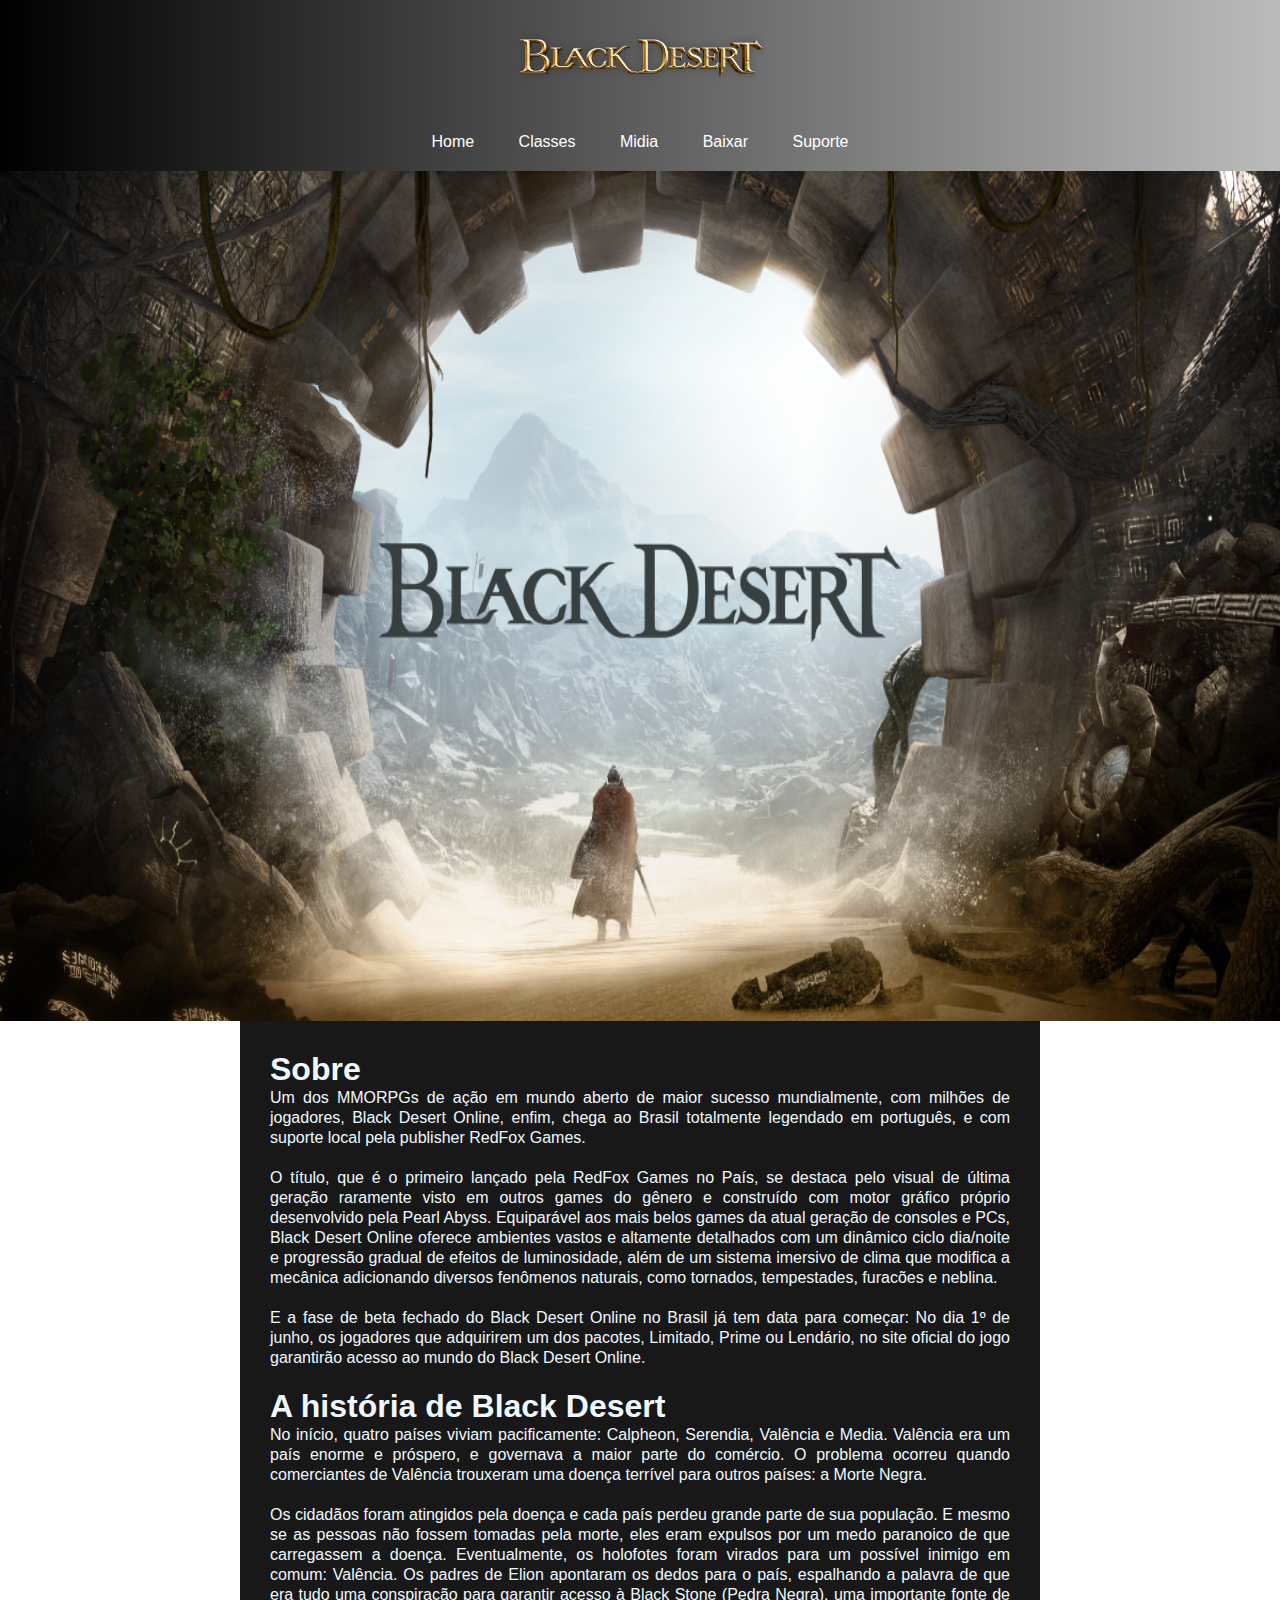
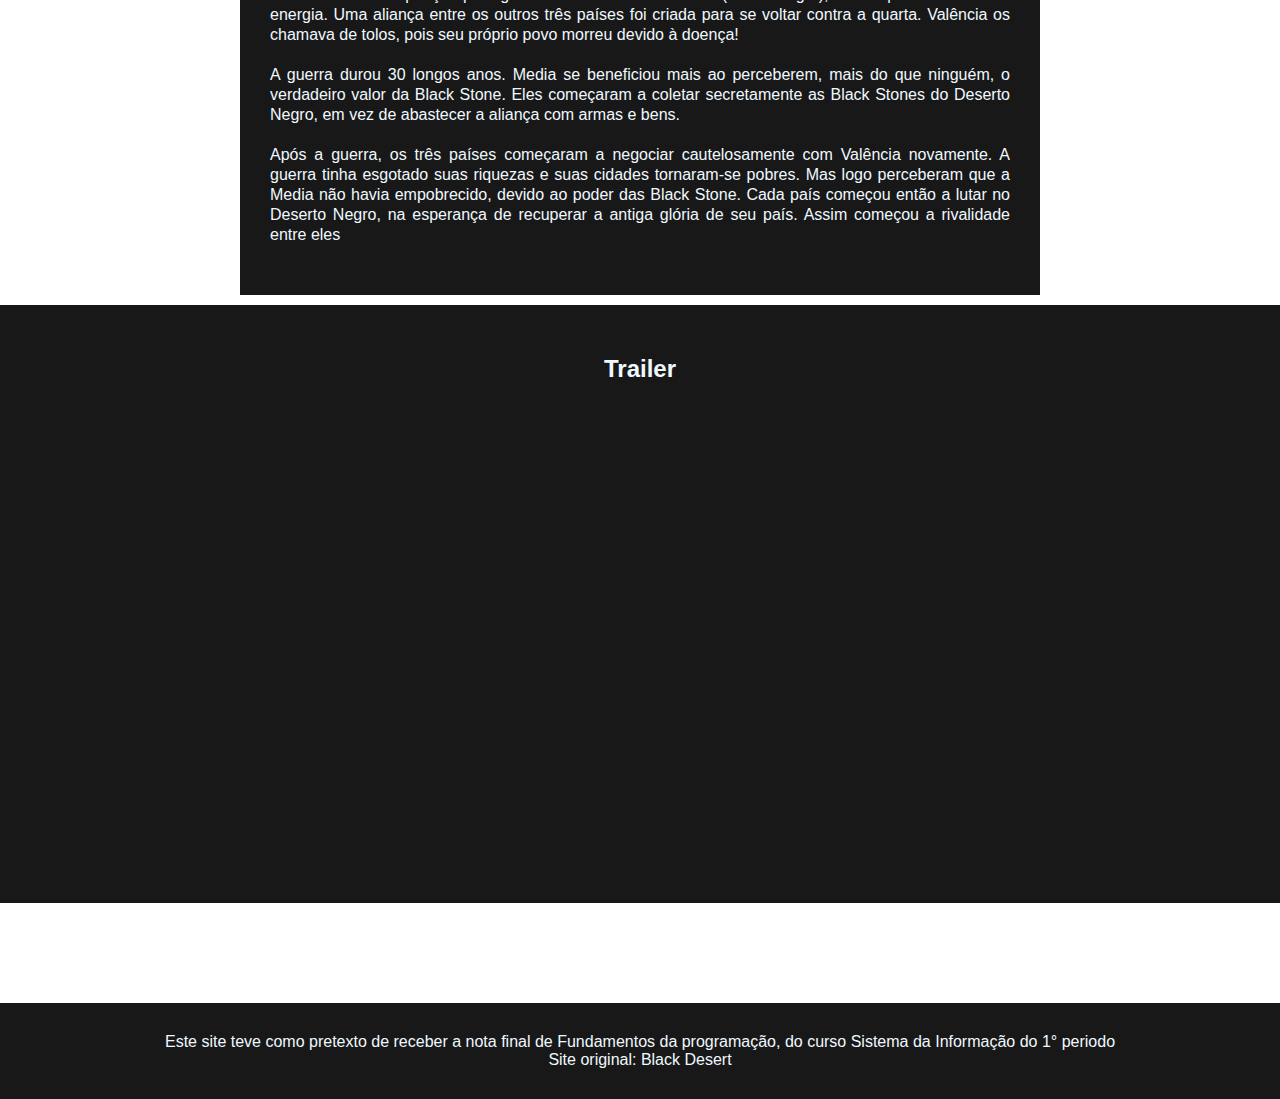
<file: index.html>
<!DOCTYPE html>
<html lang="pt-br">
<head>
    <meta charset="UTF-8">
    <meta http-equiv="X-UA-Compatible" content="IE=edge">
    <meta name="viewport" content="width=device-width, initial-scale=1.0">
    <link rel="stylesheet" href="css/style.css">
    <title>Black Desert</title>

  </script>
</head>
<body>
    <main>
    <header id="cabesalho">
        <img src="imagens/logo.png" id="logo">
        <nav id="menu">
            <ul>
                <li><a href="index.html">Home</a></li>
                <li><a href="internos/classes.html">Classes</a></li>
                <li><a href="internos/midia.html">Midia</a></li>
                <li><a href="internos/baixar.html">Baixar</a></li>
                <li><a href="internos/suporte.html">Suporte</a></li>
            </ul>

        </nav>
    </header>
    <div id="logo">
        <img src="imagens/logo_home.png" alt="logo">
    </div>
    <section id="conteudo">
        <div id="container">
        <h1><strong>Sobre</strong></h1>

    <p>Um dos MMORPGs de ação em mundo aberto de maior sucesso mundialmente, com milhões de jogadores, Black Desert Online, enfim, chega ao Brasil totalmente legendado em português, e com suporte local pela publisher RedFox Games.</p>

    <p>O título, que é o primeiro lançado pela RedFox Games no País, se destaca pelo visual de última geração raramente visto em outros games do gênero e construído com motor gráfico próprio desenvolvido pela Pearl Abyss. Equiparável aos mais belos games da atual geração de consoles e PCs, Black Desert Online oferece ambientes vastos e altamente detalhados com um dinâmico ciclo dia/noite e progressão gradual de efeitos de luminosidade, além de um sistema imersivo de clima que modifica a mecânica adicionando diversos fenômenos naturais, como tornados, tempestades, furacões e neblina.</p>
        
    <p>E a fase de beta fechado do Black Desert Online no Brasil já tem data para começar: No dia 1º de junho, os jogadores que adquirirem um dos pacotes, Limitado, Prime ou Lendário, no site oficial do jogo garantirão acesso ao mundo do Black Desert Online.</p>

       <h1><strong>A história de Black Desert</strong></h1>

    <p>No início, quatro países viviam pacificamente: Calpheon, Serendia, Valência e Media. Valência era um país enorme e próspero, e governava a maior parte do comércio. O problema ocorreu quando comerciantes de Valência trouxeram uma doença terrível para outros países: a Morte Negra.</p>

    <p>Os cidadãos foram atingidos pela doença e cada país perdeu grande parte de sua população. E mesmo se as pessoas não fossem tomadas pela morte, eles eram expulsos por um medo paranoico de que carregassem a doença. Eventualmente, os holofotes foram virados para um possível inimigo em comum: Valência. Os padres de Elion apontaram os dedos para o país, espalhando a palavra de que era tudo uma conspiração para garantir acesso à Black Stone (Pedra Negra), uma importante fonte de energia. Uma aliança entre os outros três países foi criada para se voltar contra a quarta. Valência os chamava de tolos, pois seu próprio povo morreu devido à doença!</p>

    <p>A guerra durou 30 longos anos. Media se beneficiou mais ao perceberem, mais do que ninguém, o verdadeiro valor da Black Stone. Eles começaram a coletar secretamente as Black Stones do Deserto Negro, em vez de abastecer a aliança com armas e bens.</p>

    <p>Após a guerra, os três países começaram a negociar cautelosamente com Valência novamente. A guerra tinha esgotado suas riquezas e suas cidades tornaram-se pobres. Mas logo perceberam que a Media não havia empobrecido, devido ao poder das Black Stone. Cada país começou então a lutar no Deserto Negro, na esperança de recuperar a antiga glória de seu país. Assim começou a rivalidade entre eles</p>
        </div>
    </section>

    <section id="video">
            <h2 class="titulo-secao">Trailer</h2>
            <iframe src="https://www.youtube.com/embed/DD4zMOvRrzM" title="YouTube video player" frameborder="0" allow="accelerometer; autoplay; clipboard-write; encrypted-media; gyroscope; picture-in-picture" allowfullscreen></iframe>
    </section>

    <footer id="rodape">
        <a>Este site teve como pretexto de receber a nota final de Fundamentos da programação, do curso Sistema da Informação do 1° periodo</a><br>
        <span>Site original: <a href="https://blackdesert.playredfox.com/black_desert" target="_blank" title="https://blackdesert.playredfox.com/black_desert">Black Desert</a></span>

    </footer>
    </main>
</body>
</html>
</file>
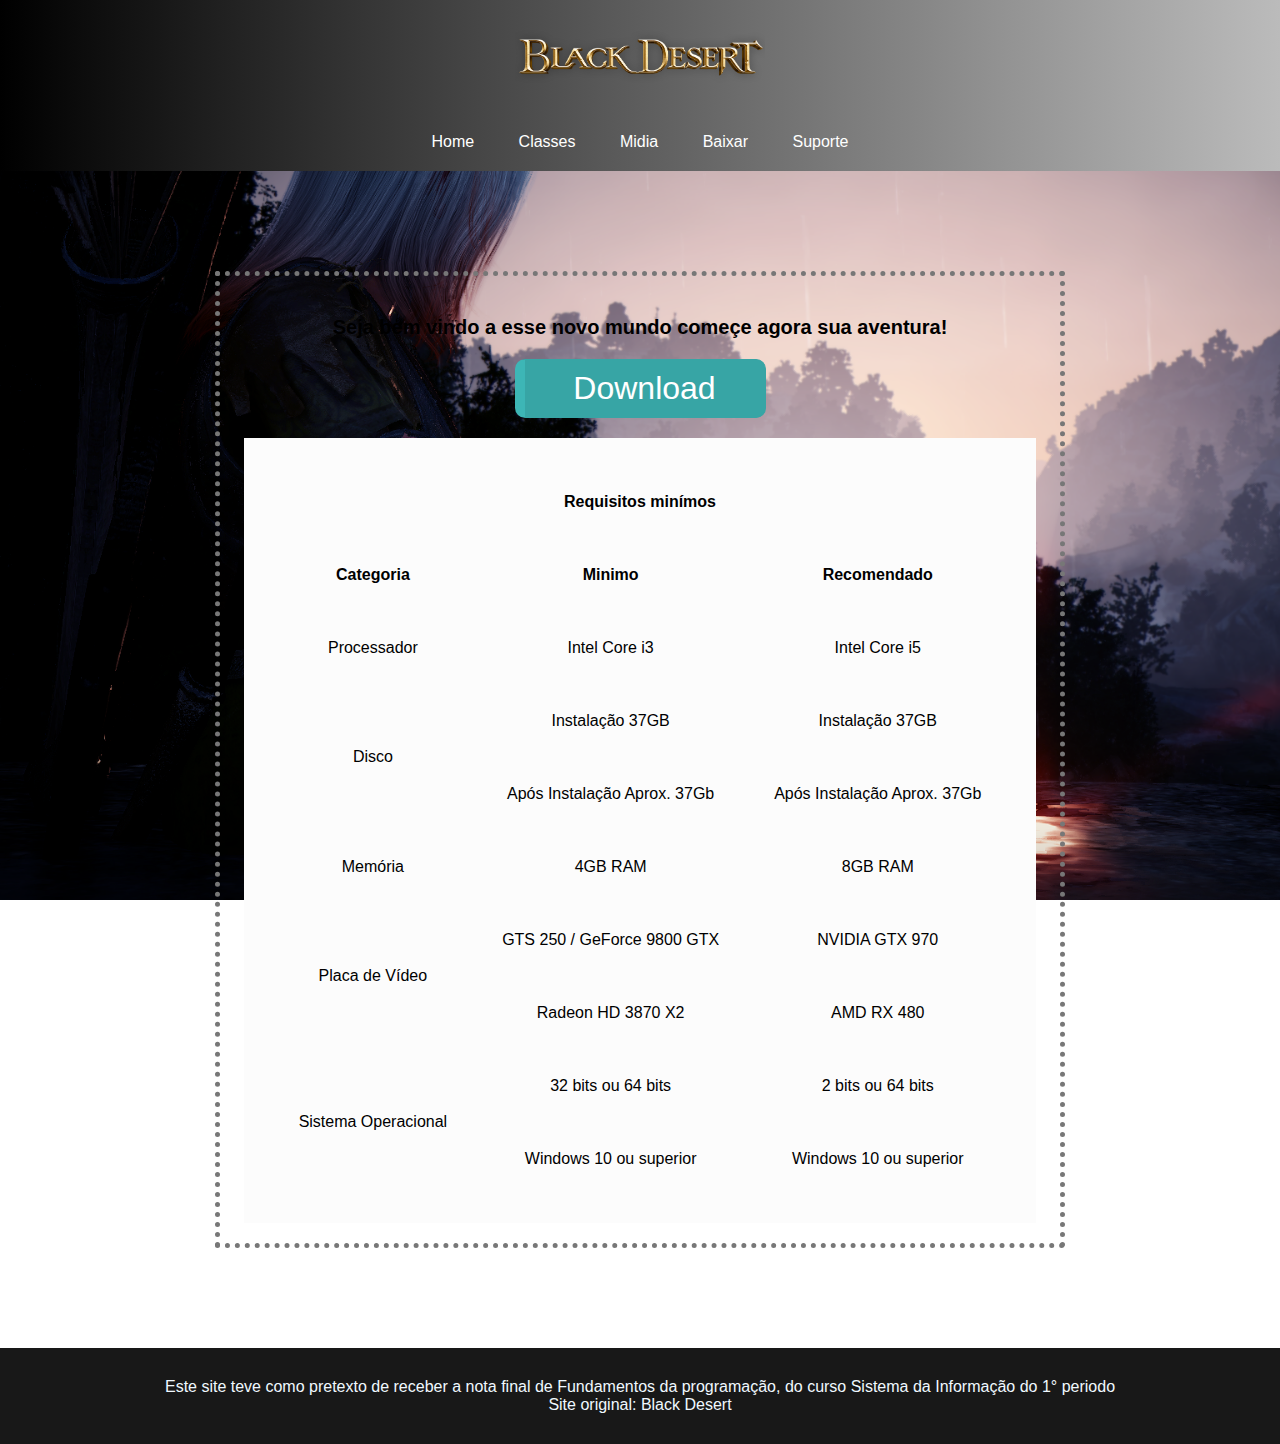
<file: internos/baixar.html>
<!DOCTYPE html>
<html lang="pt-br">
<head>
    <meta charset="UTF-8">
    <meta http-equiv="X-UA-Compatible" content="IE=edge">
    <meta name="viewport" content="width=device-width, initial-scale=1.0">
    <link rel="stylesheet" href="../css/style.css">
    <title>Black Desert</title>

  </script>
</head>
<style type="text/css">
	
	
	
	table{
		margin: 0 auto;
		background-color: #fcfcfc;
	}
</style>
<body>
    <main>
    <header id="cabesalho">
        <img src="../imagens/logo.png" id="logo">
        <nav id="menu">
            <ul>
                <li><a href="../index.html">Home</a></li>
                <li><a href="classes.html">Classes</a></li>
                <li><a href="midia.html">Midia</a></li>
                <li><a href="baixar.html">Baixar</a></li>
                <li><a href="suporte.html">Suporte</a></li>
            </ul>

        </nav>
    </header>

    <section id="download">
                <div>
                <p><h1>Seja bem vindo a esse novo mundo começe agora sua aventura!</h1></p>
                <a href="../internos/POR_BlackDesertLauncher.rar" download="POR_BlackDesertLauncher.rar">Download</a>
                
                <table border="0" cellpadding="30px" cellspacing="55px">
                <thead style="background-color: #0000;">
                    <tr>
                        <th colspan="3">Requisitos minímos</th>
                    </tr>
                    <tr>
                        <th>Categoria</th>
                        <th>Minimo</th>
                        <th>Recomendado</th>
                    </tr>
                </thead>
                <tbody>
                    <tr>
                        <td>Processador</td>
                        <td>Intel Core i3</td>
                        <td>Intel Core i5</td>
                    </tr>
                    <tr>
                        <td rowspan="2">Disco</td>
                        <td>Instalação 37GB</td>
                        <td>Instalação 37GB</td>
                    </tr>
                    <tr>
                        <td>Após Instalação Aprox. 37Gb</td>
                        <td>Após Instalação Aprox. 37Gb</td>
                    </tr>
                    <tr>
                        <td>Memória</td>
                        <td>4GB RAM</td>
                        <td>8GB RAM</td>
                    </tr>
                    <tr>
                        <td rowspan="2">Placa de Vídeo</td>
                        <td>GTS 250 / GeForce 9800 GTX</td>
                        <td>NVIDIA GTX 970</td>
                    </tr>
                    <tr>
                        <td>Radeon HD 3870 X2</td>
                        <td>AMD RX 480</td>
                    </tr>
                    <tr>
                        <td rowspan="2">Sistema Operacional</td>
                        <td>32 bits ou 64 bits</td>
                        <td>2 bits ou 64 bits</td>
                    </tr>
                    <tr>
                        <td>Windows 10 ou superior</td>
                        <td>Windows 10 ou superior</td>
                    </tr>
                </tbody>
                </table>
                </div>
    </section>

    
    <footer id="rodape">
        <a>Este site teve como pretexto de receber a nota final de Fundamentos da programação, do curso Sistema da Informação do 1° periodo</a><br>
        <span>Site original: <a href="https://blackdesert.playredfox.com/black_desert" target="_blank" title="https://blackdesert.playredfox.com/black_desert">Black Desert</a></span>

    </footer>
    </main>
</body>
</html>
</file>
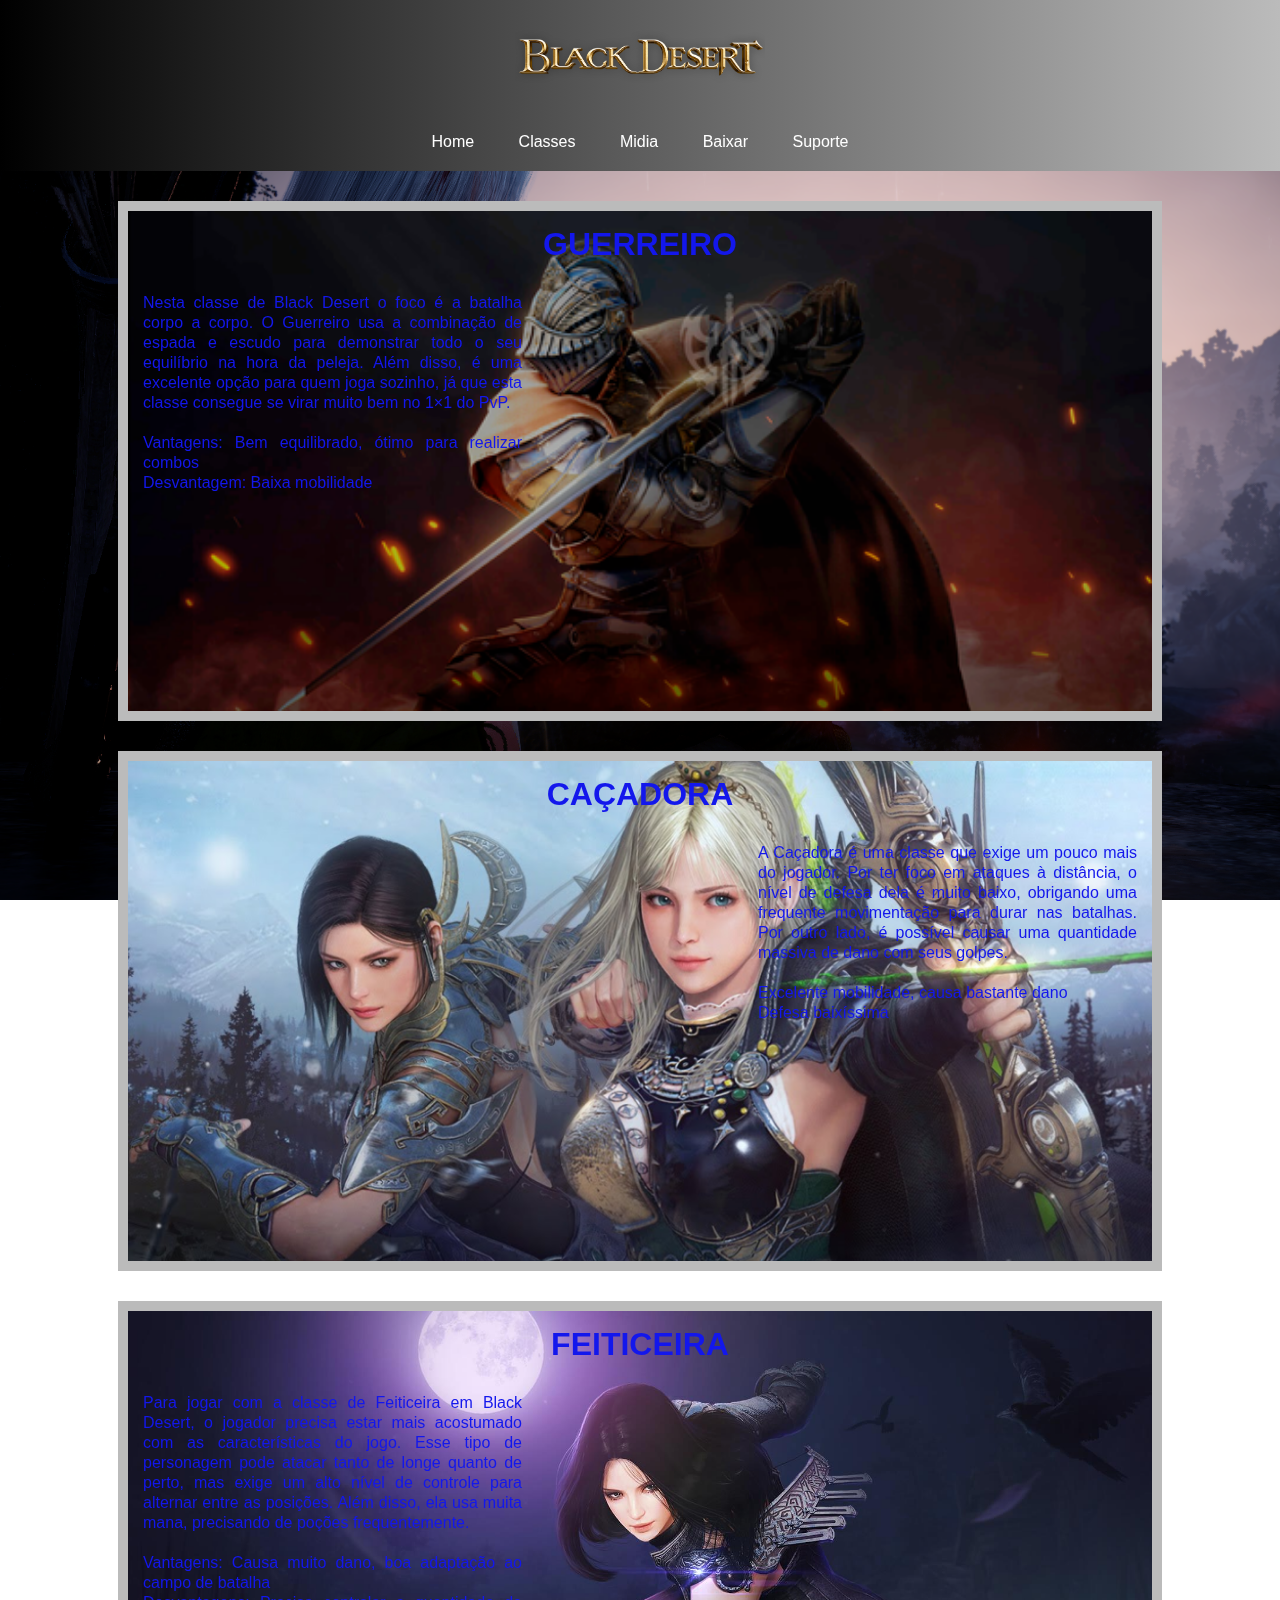
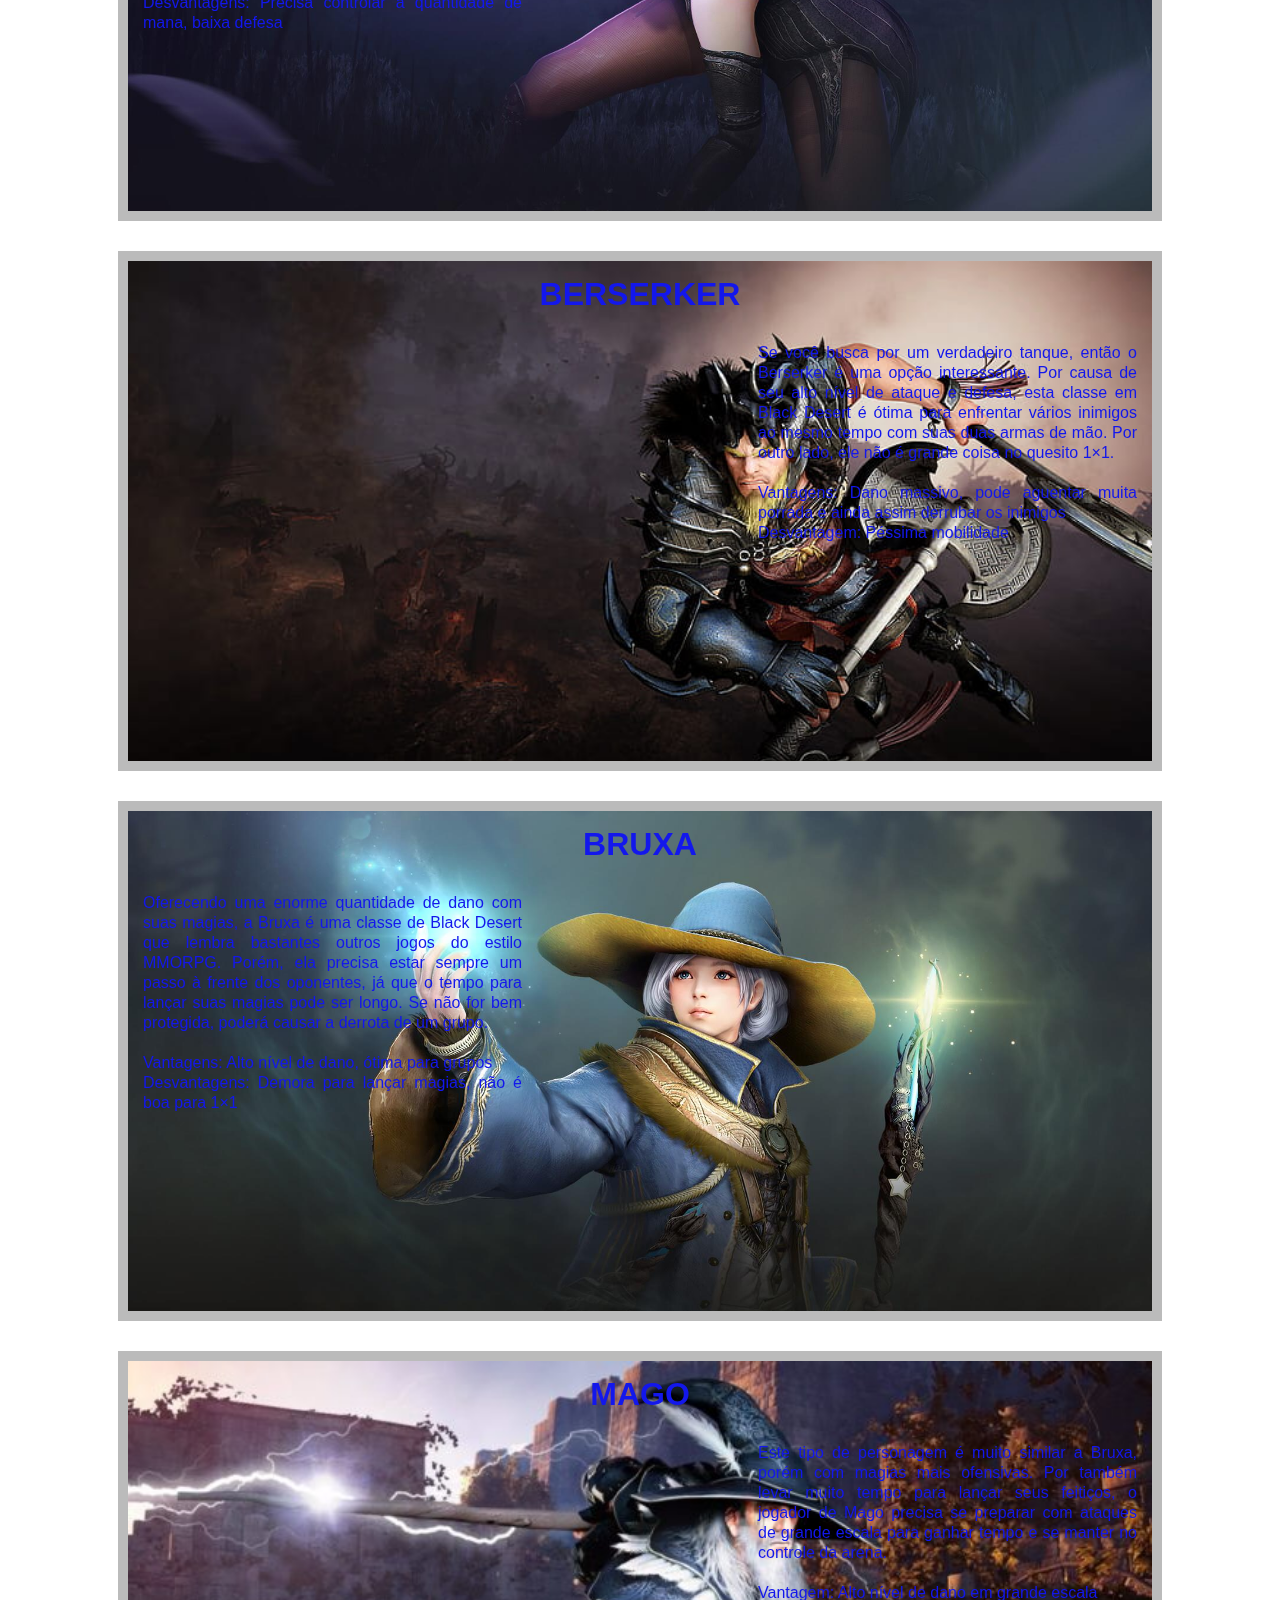
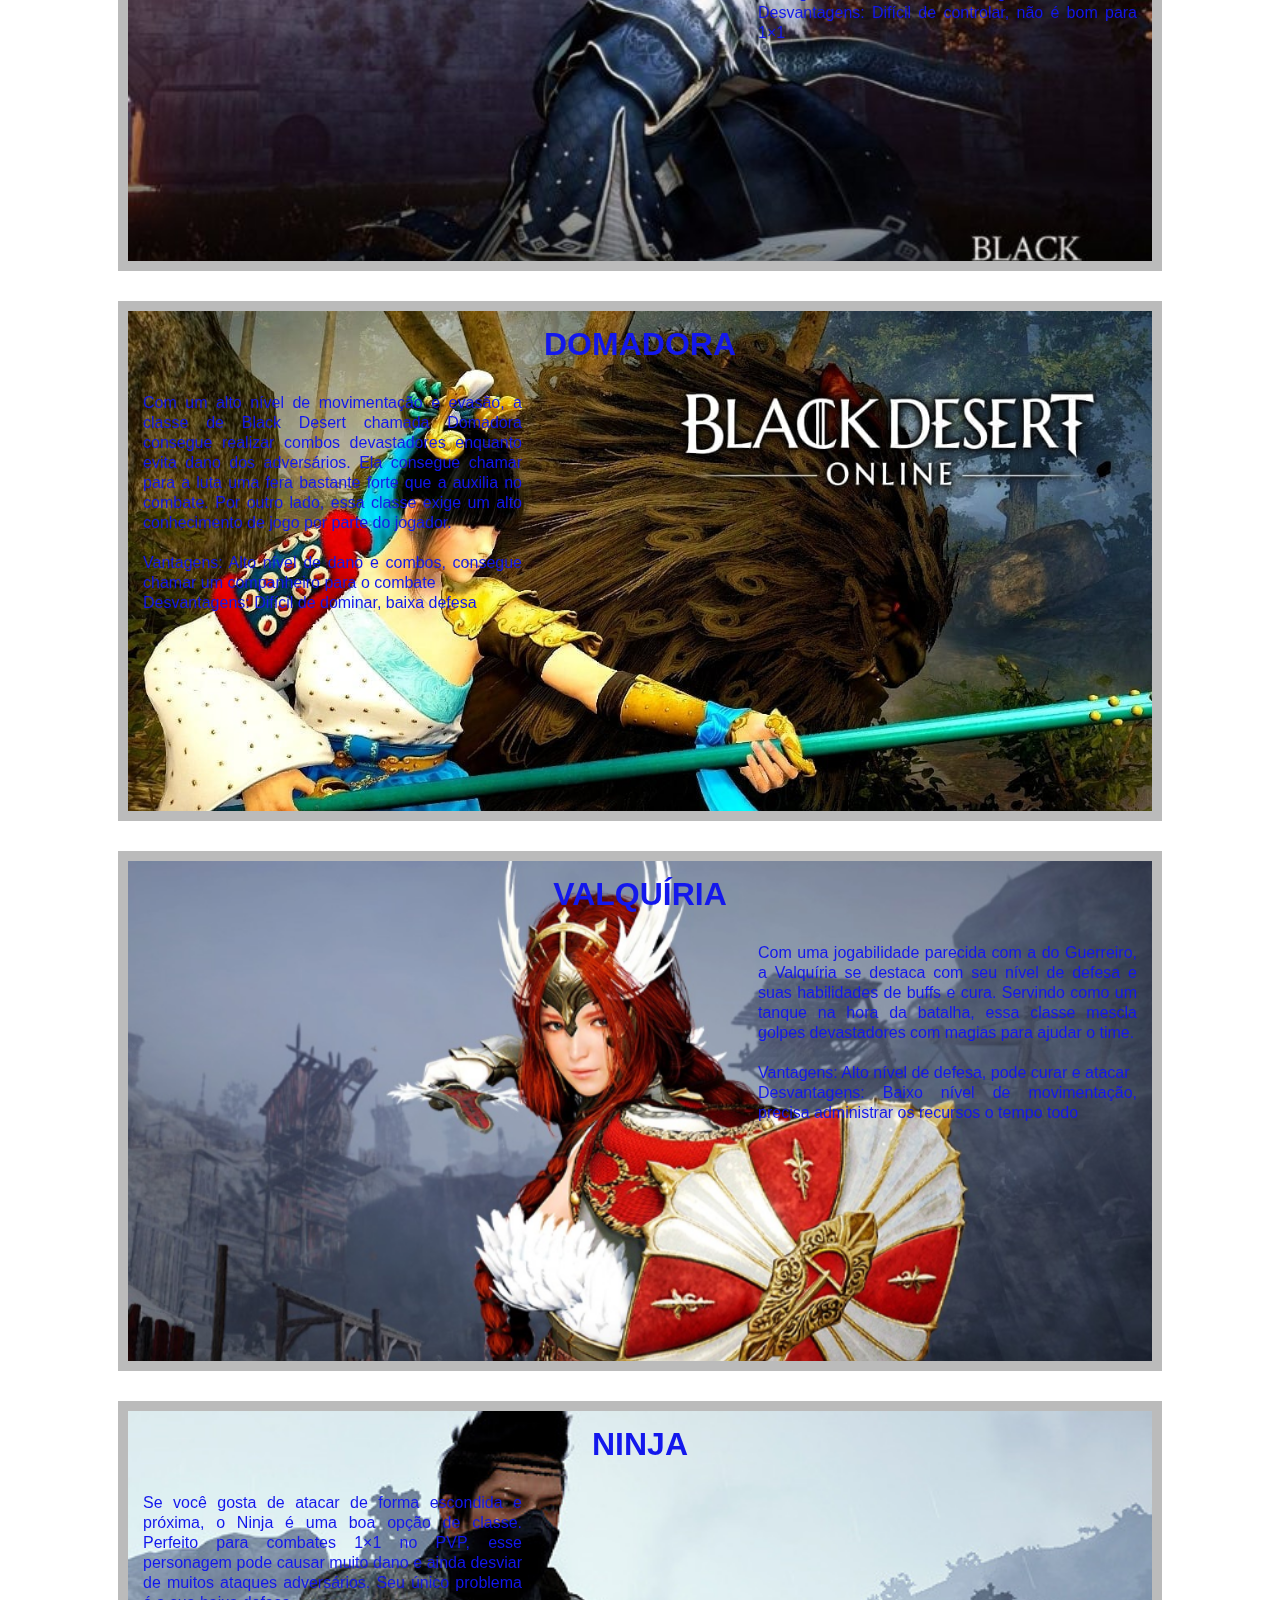
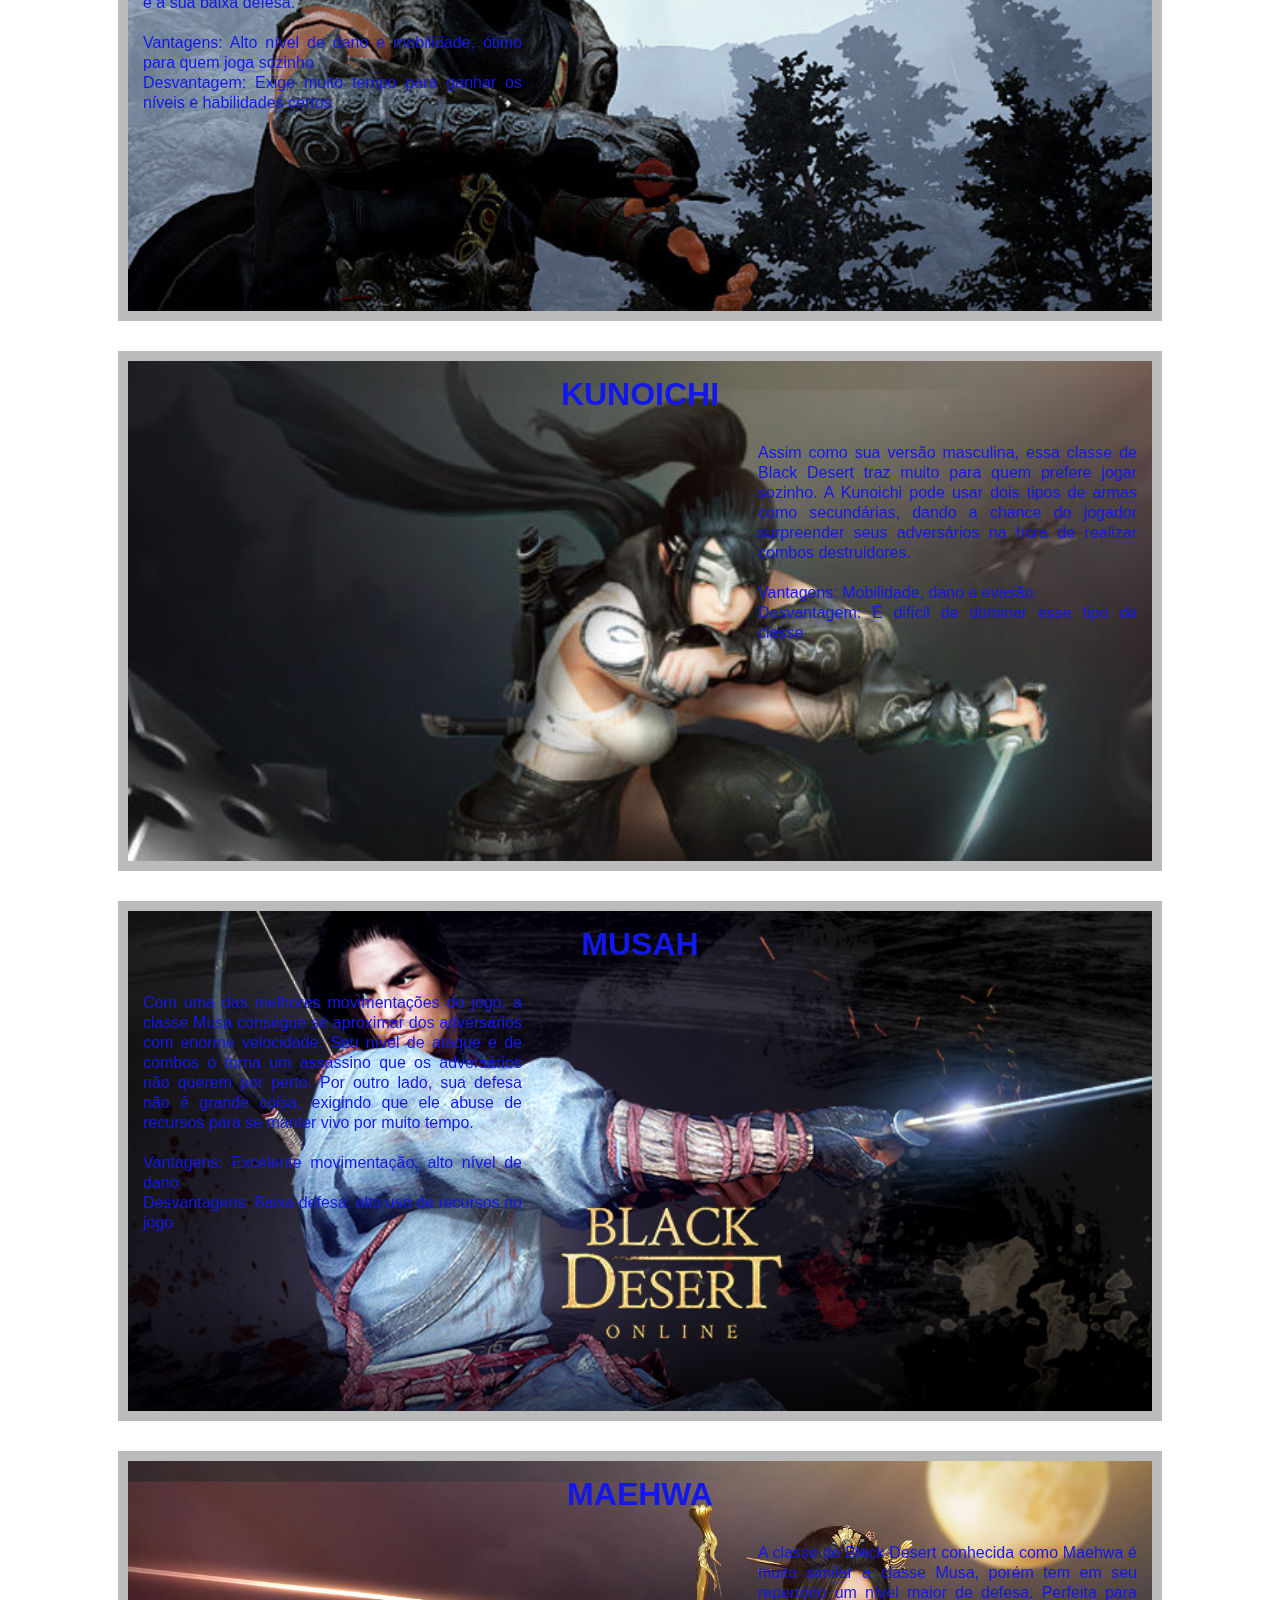
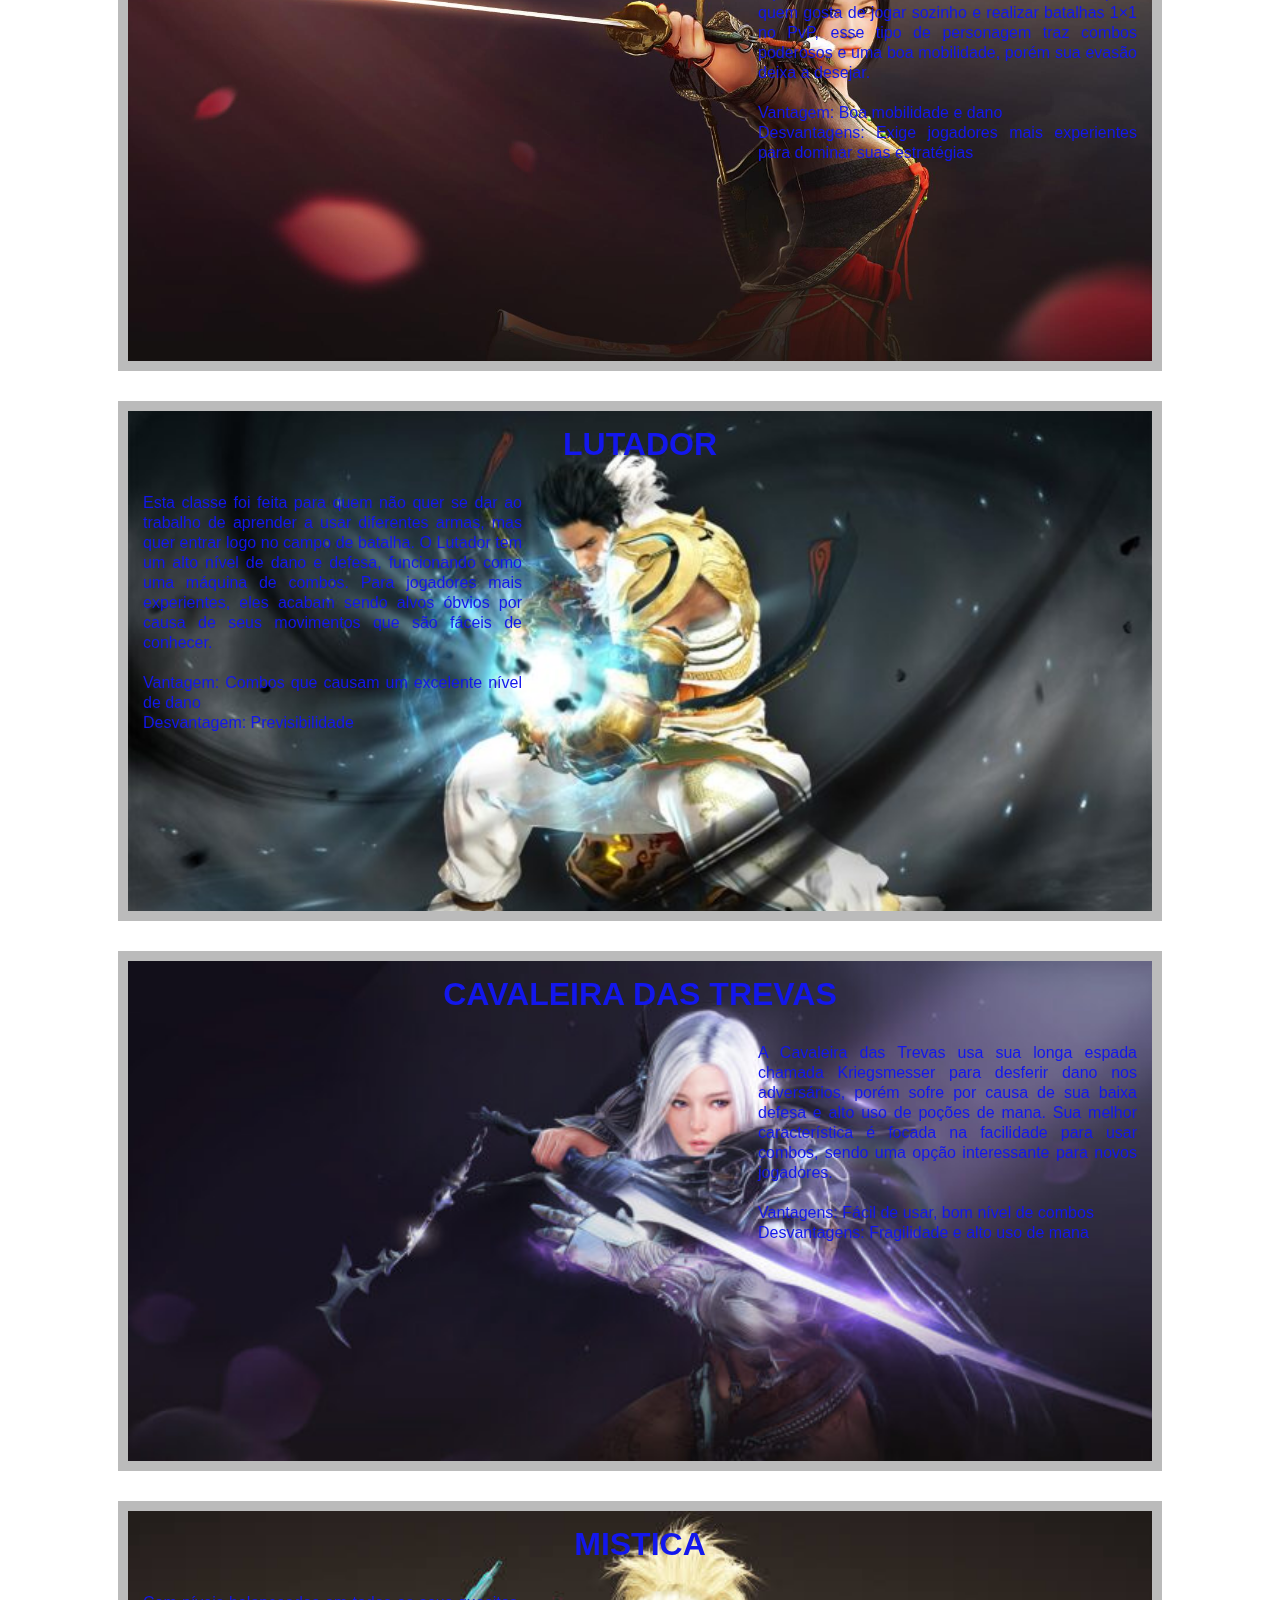
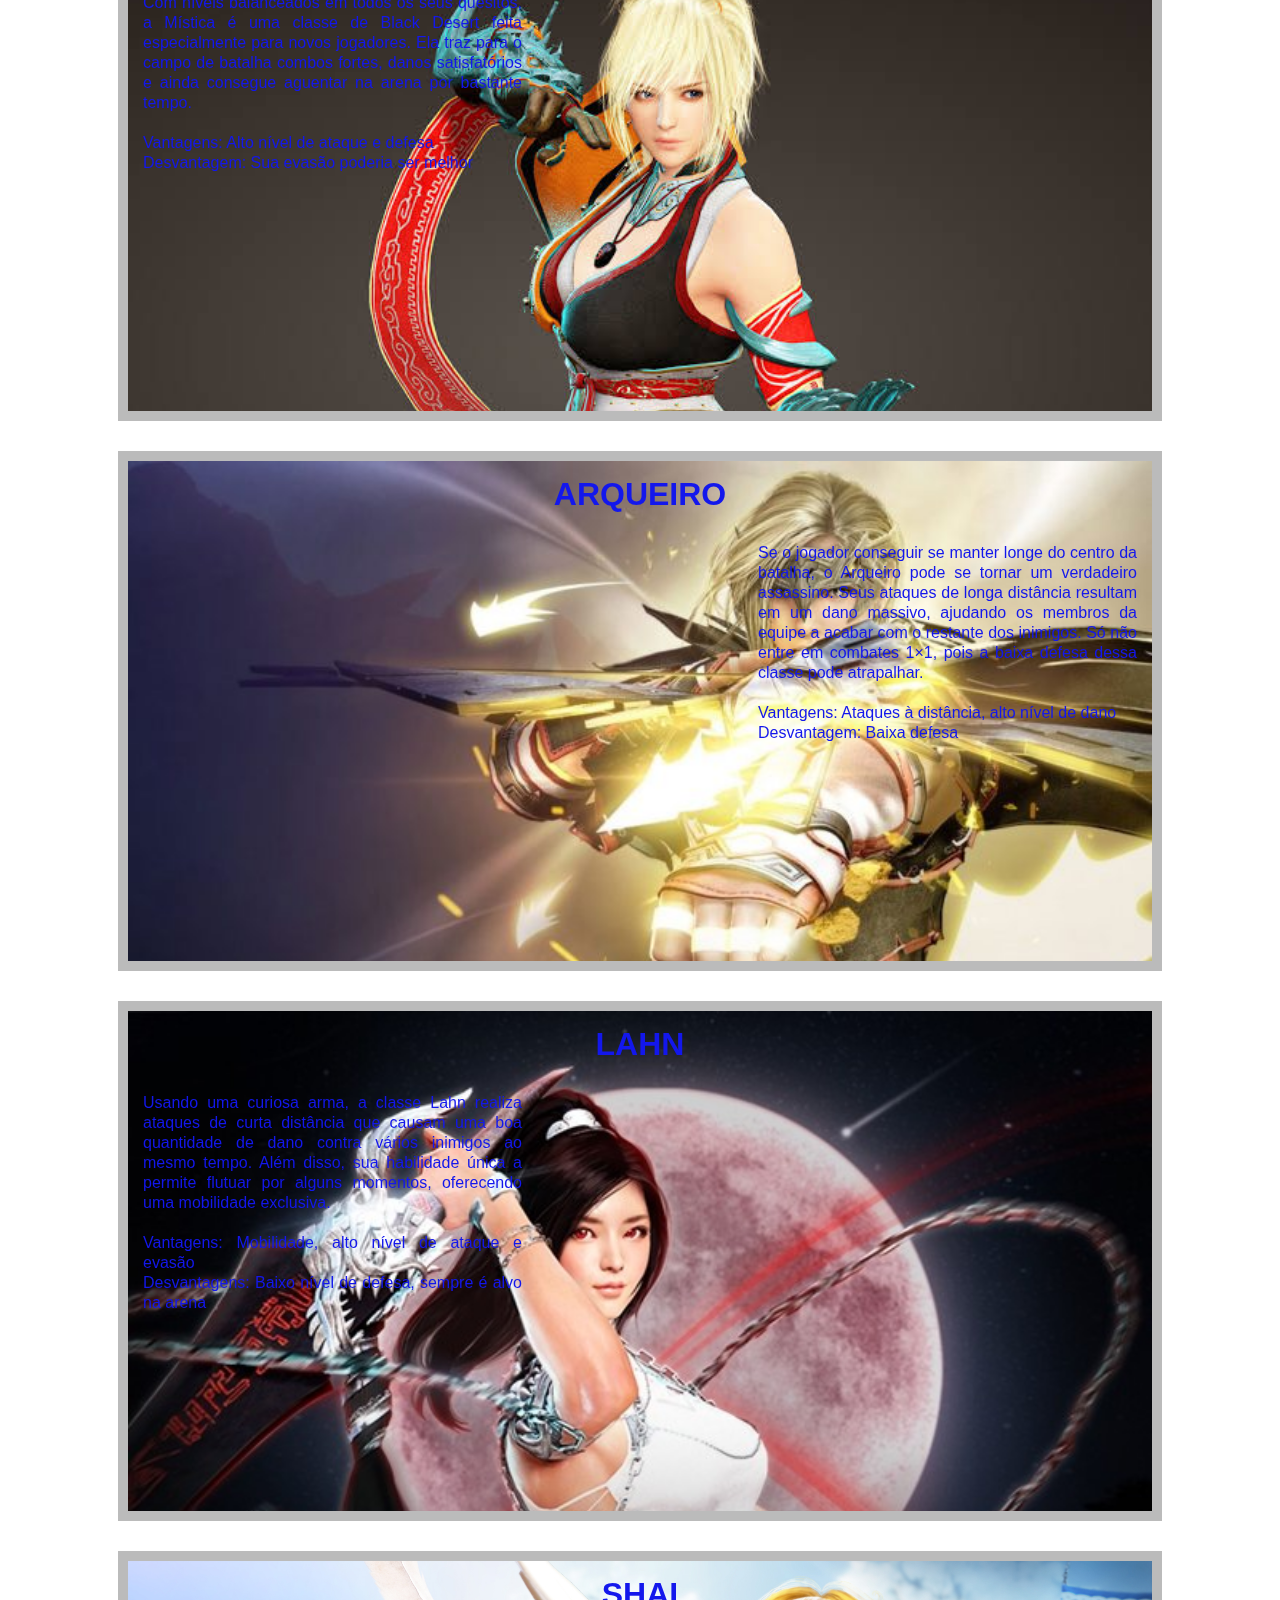
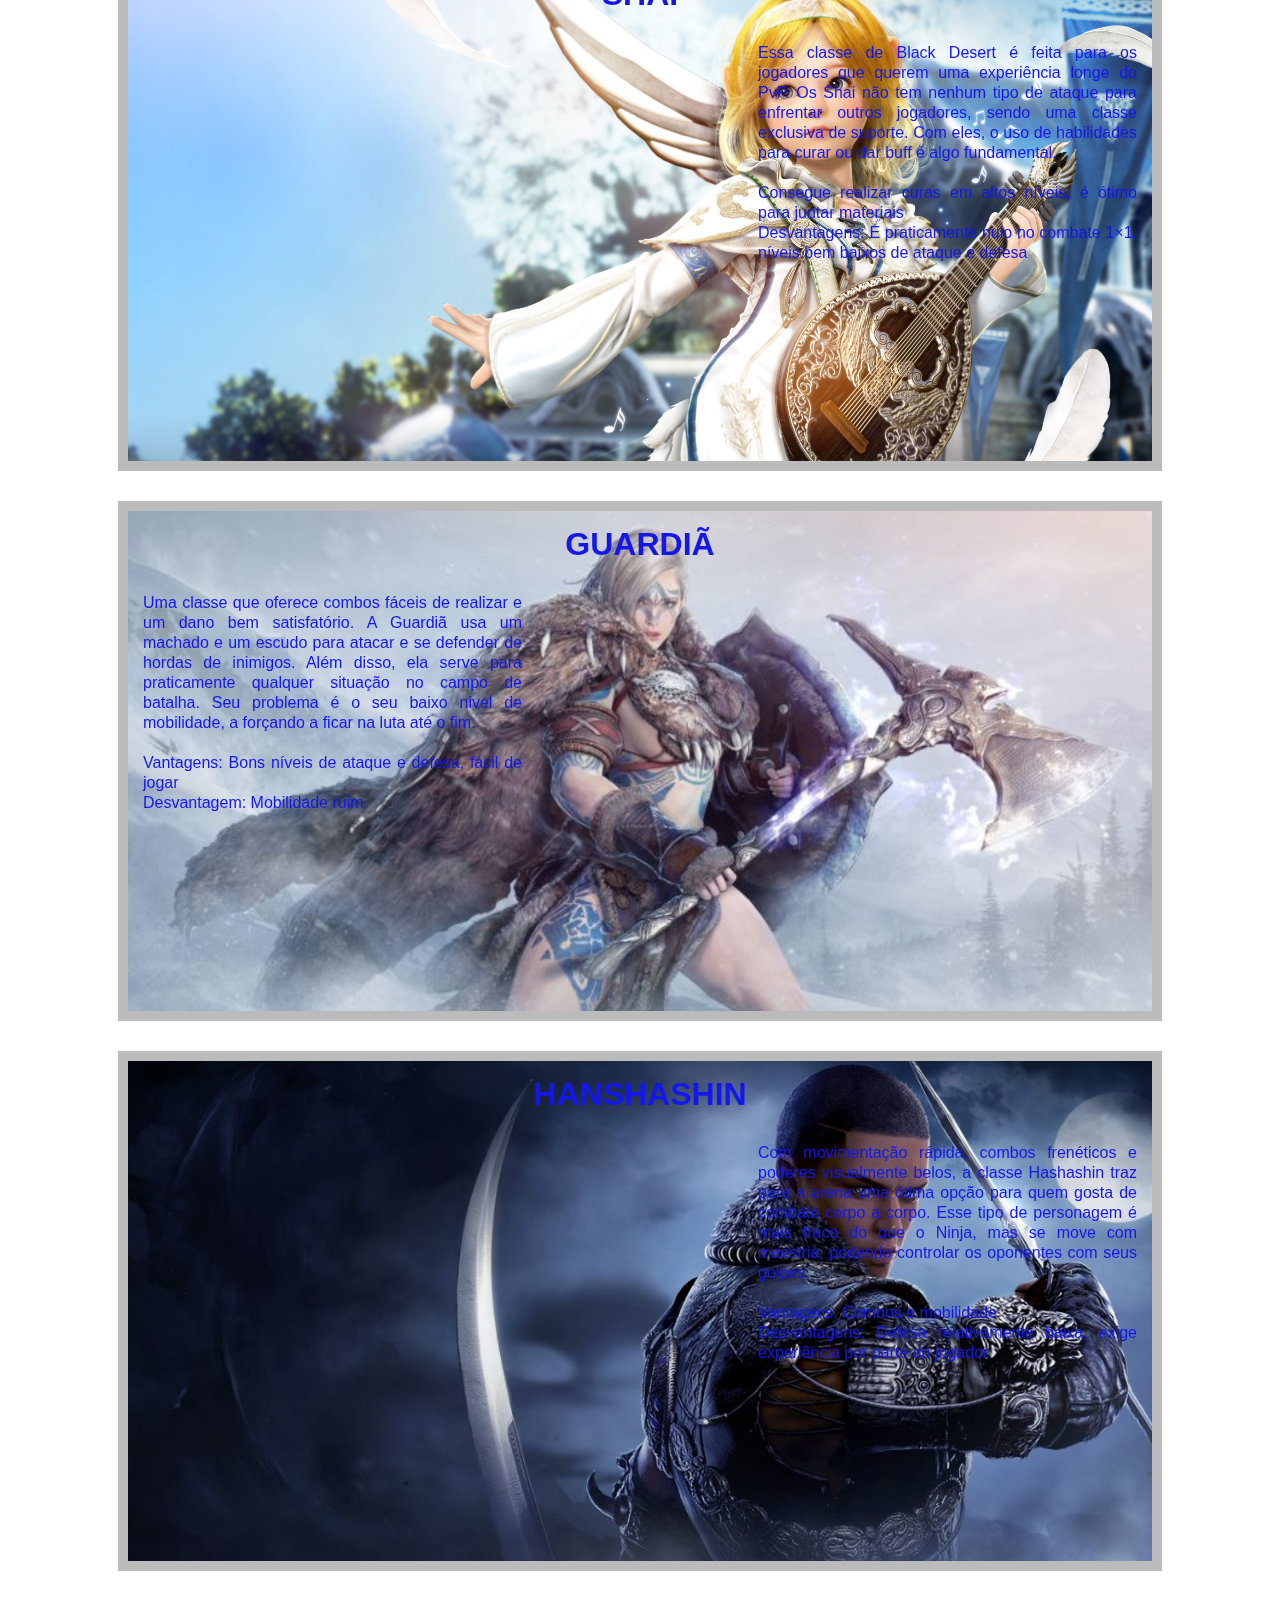
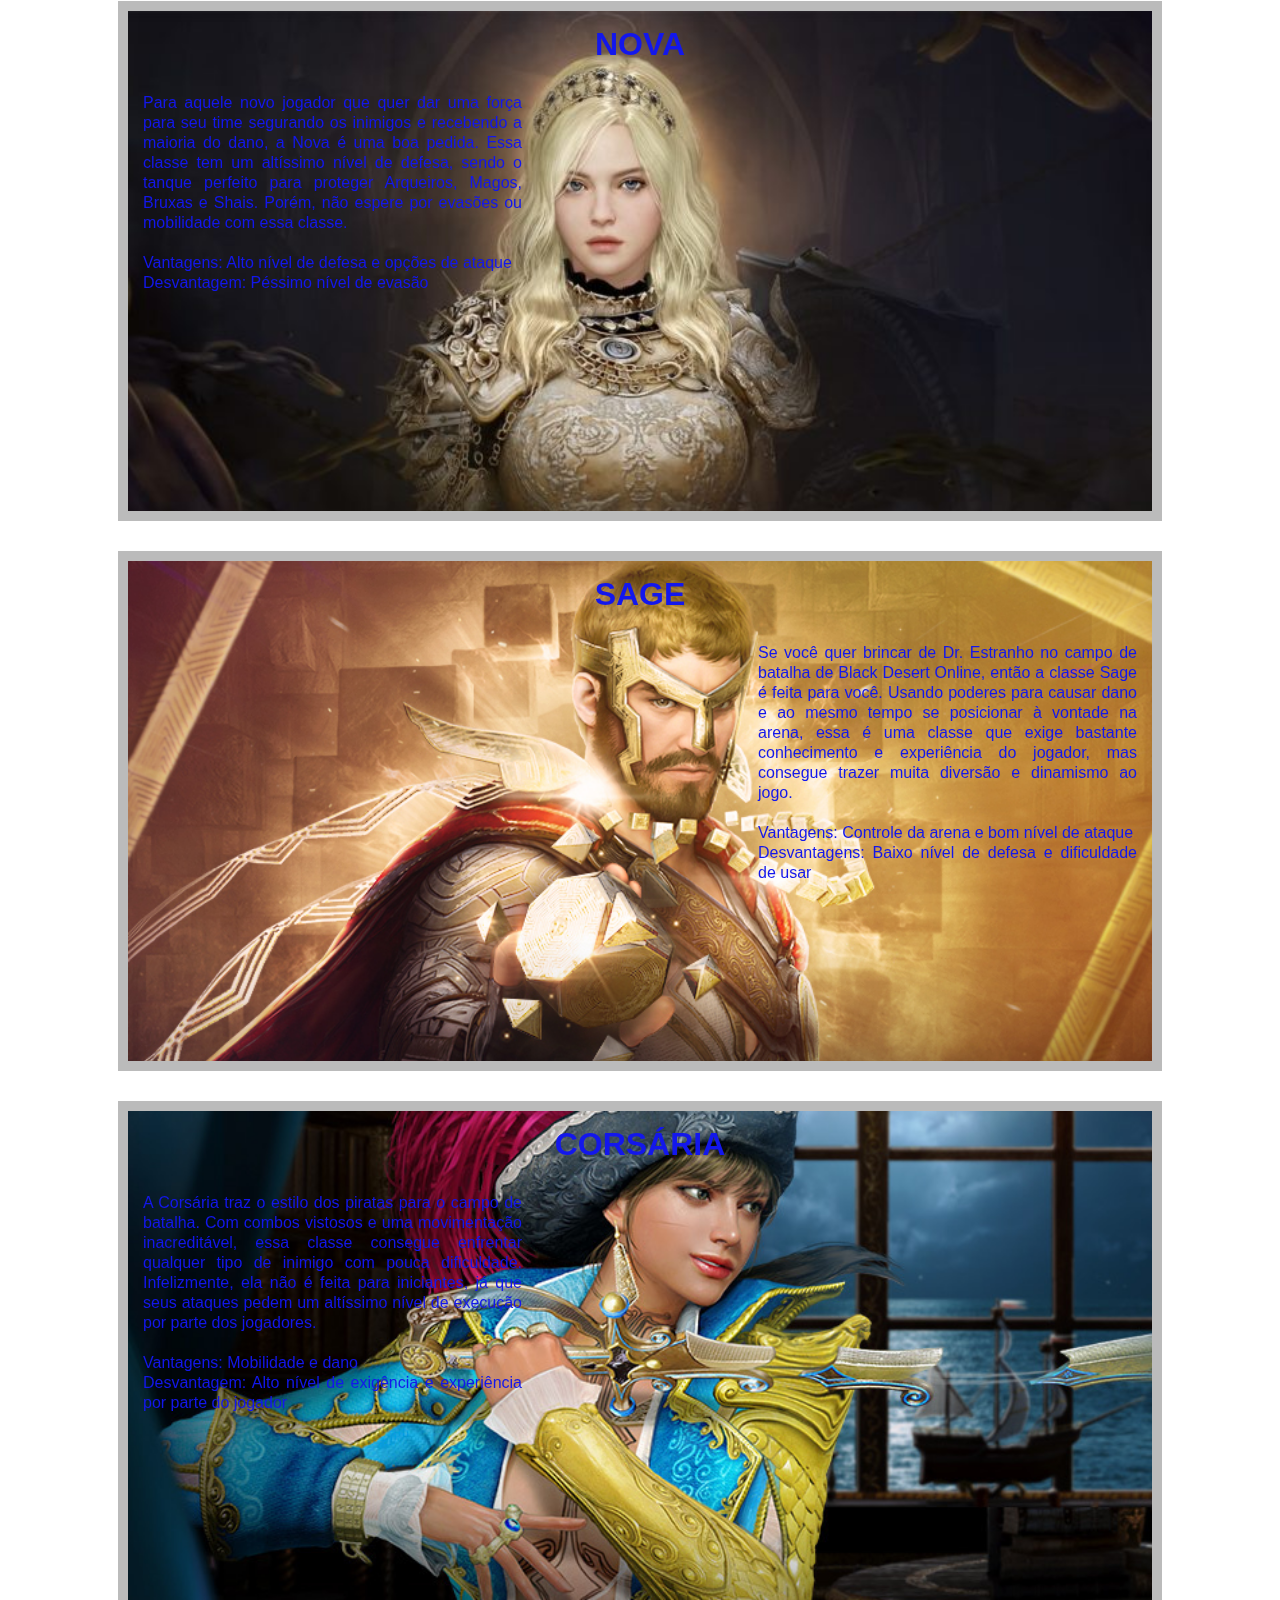
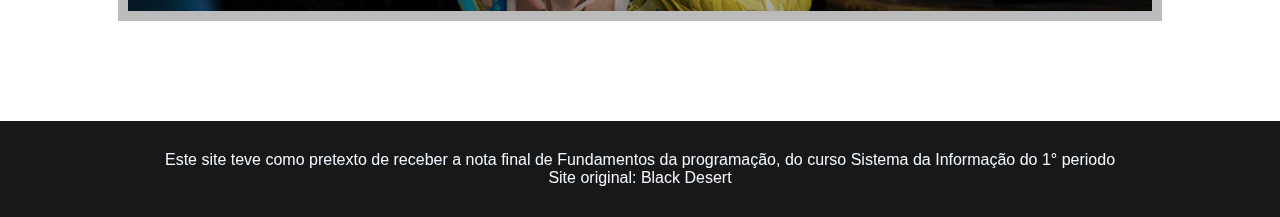
<file: internos/classes.html>
<!DOCTYPE html>
<html lang="pt-br">
<head>
    <meta charset="UTF-8">
    <meta http-equiv="X-UA-Compatible" content="IE=edge">
    <meta name="viewport" content="width=device-width, initial-scale=1.0">
    <link rel="stylesheet" href="../css/style.css">
    <title>Black Desert</title>

  </script>
</head>
<body>
    <main>
    <header id="cabesalho">
        <img src="../imagens/logo.png" id="logo">
        <nav id="menu">
            <ul>
                <li><a href="../index.html">Home</a></li>
                <li><a href="classes.html">Classes</a></li>
                <li><a href="midia.html">Midia</a></li>
                <li><a href="baixar.html">Baixar</a></li>
                <li><a href="suporte.html">Suporte</a></li>
            </ul>

        </nav>
    </header>

    <section id="conteudo_classes">
            
            <div class = "lado_di"id="guerreiro">
                <h1>GUERREIRO</h1>
                <iframe src="https://www.youtube.com/embed/JxazxL1TGBo" title="YouTube video player" frameborder="0" allow="accelerometer; autoplay; clipboard-write; encrypted-media; gyroscope; picture-in-picture" allowfullscreen></iframe>
                <p>Nesta classe de Black Desert o foco é a batalha corpo a corpo. O Guerreiro usa a combinação de espada e escudo para demonstrar todo o seu equilíbrio na hora da peleja. Além disso, é uma excelente opção para quem joga sozinho, já que esta classe consegue se virar muito bem no 1×1 do PvP.<br><br>
                    
                Vantagens: Bem equilibrado, ótimo para realizar combos<br>
                Desvantagem: Baixa mobilidade</p> 
            </div>
            <div class = "lado_esq"id="caçadora">
                <h1>CAÇADORA</h1>
                <iframe src="https://www.youtube.com/embed/bnE0lIFd9vA" title="YouTube video player" frameborder="0" allow="accelerometer; autoplay; clipboard-write; encrypted-media; gyroscope; picture-in-picture" allowfullscreen></iframe>
                <p>A Caçadora é uma classe que exige um pouco mais do jogador. Por ter foco em ataques à distância, o nível de defesa dela é muito baixo, obrigando uma frequente movimentação para durar nas batalhas. Por outro lado, é possível causar uma quantidade massiva de dano com seus golpes.<br><br>
                Excelente mobilidade, causa bastante dano<br>
                Defesa baixíssima</p>
            </div>
            <div class = "lado_di"id="feiticeira">
                <h1>FEITICEIRA</h1>
                <iframe src="https://www.youtube.com/embed/fc03ZGGNUuo" title="YouTube video player" frameborder="0" allow="accelerometer; autoplay; clipboard-write; encrypted-media; gyroscope; picture-in-picture" allowfullscreen></iframe>
                <p>Para jogar com a classe de Feiticeira em Black Desert, o jogador precisa estar mais acostumado com as características do jogo. Esse tipo de personagem pode atacar tanto de longe quanto de perto, mas exige um alto nível de controle para alternar entre as posições. Além disso, ela usa muita mana, precisando de poções frequentemente.<br><br>
                
                Vantagens: Causa muito dano, boa adaptação ao campo de batalha<br>
                Desvantagens: Precisa controlar a quantidade de mana, baixa defesa</p>
            </div>
            <div class = "lado_esq"id="berserker">
                <h1>BERSERKER</h1>
                <iframe src="https://www.youtube.com/embed/oYHW7NgtPdY" title="YouTube video player" frameborder="0" allow="accelerometer; autoplay; clipboard-write; encrypted-media; gyroscope; picture-in-picture" allowfullscreen></iframe>
                <p>Se você busca por um verdadeiro tanque, então o Berserker é uma opção interessante. Por causa de seu alto nível de ataque e defesa, esta classe em Black Desert é ótima para enfrentar vários inimigos ao mesmo tempo com suas duas armas de mão. Por outro lado, ele não é grande coisa no quesito 1×1.<br><br>
                
                Vantagens: Dano massivo, pode aguentar muita porrada e ainda assim derrubar os inimigos<br>
                Desvantagem: Péssima mobilidade</p>
            </div>
            <div class = "lado_di"id="bruxa">
                <h1>BRUXA</h1>
                <iframe src="https://www.youtube.com/embed/a4qcBfO_6Ik" title="YouTube video player" frameborder="0" allow="accelerometer; autoplay; clipboard-write; encrypted-media; gyroscope; picture-in-picture" allowfullscreen></iframe>
                <p>Oferecendo uma enorme quantidade de dano com suas magias, a Bruxa é uma classe de Black Desert que lembra bastantes outros jogos do estilo MMORPG. Porém, ela precisa estar sempre um passo à frente dos oponentes, já que o tempo para lançar suas magias pode ser longo. Se não for bem protegida, poderá causar a derrota de um grupo.<br><br>
                
                Vantagens: Alto nível de dano, ótima para grupos<br>
                Desvantagens: Demora para lançar magias, não é boa para 1×1</p>
            </div>
            <div class = "lado_esq"id="mago">
                <h1>MAGO</h1>
                <iframe src="https://www.youtube.com/embed/LnKQ8q4TsaE" title="YouTube video player" frameborder="0" allow="accelerometer; autoplay; clipboard-write; encrypted-media; gyroscope; picture-in-picture" allowfullscreen></iframe>
                <p>Este tipo de personagem é muito similar a Bruxa, porém com magias mais ofensivas. Por também levar muito tempo para lançar seus feitiços, o jogador de Mago precisa se preparar com ataques de grande escala para ganhar tempo e se manter no controle da arena.<br><br>
                
                Vantagem: Alto nível de dano em grande escala<br>
                Desvantagens: Difícil de controlar, não é bom para 1×1
                </p>
            </div>
            <div class = "lado_di"id="domadora">
                <h1>DOMADORA</h1>
                <iframe src="https://www.youtube.com/embed/HJgbFNgoJHA" title="YouTube video player" frameborder="0" allow="accelerometer; autoplay; clipboard-write; encrypted-media; gyroscope; picture-in-picture" allowfullscreen></iframe>
                <p>Com um alto nível de movimentação e evasão, a classe de Black Desert chamada Domadora consegue realizar combos devastadores enquanto evita dano dos adversários. Ela consegue chamar para a luta uma fera bastante forte que a auxilia no combate. Por outro lado, essa classe exige um alto conhecimento de jogo por parte do jogador.<br><br>
                
                Vantagens: Alto nível de dano e combos, consegue chamar um companheiro para o combate<br>
                Desvantagens: Difícil de dominar, baixa defesa</p>
            </div>
            <div class = "lado_esq"id="valquiria">
                <h1>VALQUÍRIA</h1>
                <iframe src="https://www.youtube.com/embed/lcnxNgsGVGo" title="YouTube video player" frameborder="0" allow="accelerometer; autoplay; clipboard-write; encrypted-media; gyroscope; picture-in-picture" allowfullscreen></iframe>
                <p>Com uma jogabilidade parecida com a do Guerreiro, a Valquíria se destaca com seu nível de defesa e suas habilidades de buffs e cura. Servindo como um tanque na hora da batalha, essa classe mescla golpes devastadores com magias para ajudar o time.<br><br>
                
                Vantagens: Alto nível de defesa, pode curar e atacar<br>
                Desvantagens: Baixo nível de movimentação, precisa administrar os recursos o tempo todo</p>
            </div>
            <div class = "lado_di"id="ninja">
                <h1>NINJA</h1>
                <iframe src="https://www.youtube.com/embed/gAU3OV8P4w4" title="YouTube video player" frameborder="0" allow="accelerometer; autoplay; clipboard-write; encrypted-media; gyroscope; picture-in-picture" allowfullscreen></iframe>
                <p>Se você gosta de atacar de forma escondida e próxima, o Ninja é uma boa opção de classe. Perfeito para combates 1×1 no PVP, esse personagem pode causar muito dano e ainda desviar de muitos ataques adversários. Seu único problema é a sua baixa defesa.<br><br>
                
                Vantagens: Alto nível de dano e mobilidade, ótimo para quem joga sozinho<br>
                Desvantagem: Exige muito tempo para ganhar os níveis e habilidades certos</p>
            </div>
            <div class = "lado_esq"id="kunoichi">
                <h1>KUNOICHI</h1>
                <iframe src="https://www.youtube.com/embed/B-Cj4cDlxJs" title="YouTube video player" frameborder="0" allow="accelerometer; autoplay; clipboard-write; encrypted-media; gyroscope; picture-in-picture" allowfullscreen></iframe>
                <p>Assim como sua versão masculina, essa classe de Black Desert traz muito para quem prefere jogar sozinho. A Kunoichi pode usar dois tipos de armas como secundárias, dando a chance do jogador surpreender seus adversários na hora de realizar combos destruidores.<br><br>
                
                Vantagens: Mobilidade, dano e evasão<br>
                Desvantagem: É difícil de dominar esse tipo de classe</p>
            </div>
            <div class = "lado_di"id="musah">
                <h1>MUSAH</h1>
                <iframe src="https://www.youtube.com/embed/fDZgODld4Uo" title="YouTube video player" frameborder="0" allow="accelerometer; autoplay; clipboard-write; encrypted-media; gyroscope; picture-in-picture" allowfullscreen></iframe>
                <p>Com uma das melhores movimentações do jogo, a classe Musa consegue se aproximar dos adversários com enorme velocidade. Seu nível de ataque e de combos o torna um assassino que os adversários não querem por perto. Por outro lado, sua defesa não é grande coisa, exigindo que ele abuse de recursos para se manter vivo por muito tempo.<br><br>
                
                Vantagens: Excelente movimentação, alto nível de dano<br>
                Desvantagens: Baixa defesa, alto uso de recursos no jogo</p>
            </div>
            <div class = "lado_esq"id="maehwa">
                <h1>MAEHWA</h1>
                <iframe src="https://www.youtube.com/embed/nte6ukU7VtU" title="YouTube video player" frameborder="0" allow="accelerometer; autoplay; clipboard-write; encrypted-media; gyroscope; picture-in-picture" allowfullscreen></iframe>
                <p>A classe de Black Desert conhecida como Maehwa é muito similar a classe Musa, porém tem em seu repertório um nível maior de defesa. Perfeita para quem gosta de jogar sozinho e realizar batalhas 1×1 no PvP, esse tipo de personagem traz combos poderosos e uma boa mobilidade, porém sua evasão deixa a desejar.<br><br>
                
                Vantagem: Boa mobilidade e dano<br>
                Desvantagens: Exige jogadores mais experientes para dominar suas estratégias</p>
            </div>
            <div class = "lado_di"id="lutador">
                <h1>LUTADOR</h1>
                <iframe src="https://www.youtube.com/embed/_nQwdHoZGoE" title="YouTube video player" frameborder="0" allow="accelerometer; autoplay; clipboard-write; encrypted-media; gyroscope; picture-in-picture" allowfullscreen></iframe>
                <p>Esta classe foi feita para quem não quer se dar ao trabalho de aprender a usar diferentes armas, mas quer entrar logo no campo de batalha. O Lutador tem um alto nível de dano e defesa, funcionando como uma máquina de combos. Para jogadores mais experientes, eles acabam sendo alvos óbvios por causa de seus movimentos que são fáceis de conhecer.<br><br>
                
                Vantagem: Combos que causam um excelente nível de dano<br>
                Desvantagem: Previsibilidade</p>
            </div>
            <div class = "lado_esq"id="cavaleira_trevas">
                <h1>CAVALEIRA DAS TREVAS</h1>
                <iframe  src="https://www.youtube.com/embed/UkBCv0lYrJs" title="YouTube video player" frameborder="0" allow="accelerometer; autoplay; clipboard-write; encrypted-media; gyroscope; picture-in-picture" allowfullscreen></iframe>
                <p>A Cavaleira das Trevas usa sua longa espada chamada Kriegsmesser para desferir dano nos adversários, porém sofre por causa de sua baixa defesa e alto uso de poções de mana. Sua melhor característica é focada na facilidade para usar combos, sendo uma opção interessante para novos jogadores.<br><br>
                
                Vantagens: Fácil de usar, bom nível de combos<br>
                Desvantagens: Fragilidade e alto uso de mana</p>
            </div>
            <div class = "lado_di"id="mistica">
                <h1>MISTICA</h1>
                <iframe src="https://www.youtube.com/embed/84PLa9yywiA" title="YouTube video player" frameborder="0" allow="accelerometer; autoplay; clipboard-write; encrypted-media; gyroscope; picture-in-picture" allowfullscreen></iframe>
                <p>Com níveis balanceados em todos os seus quesitos, a Mística é uma classe de Black Desert feita especialmente para novos jogadores. Ela traz para o campo de batalha combos fortes, danos satisfatórios e ainda consegue aguentar na arena por bastante tempo.<br><br>
                
                Vantagens: Alto nível de ataque e defesa<br>
                Desvantagem: Sua evasão poderia ser melhor</p>
            </div>
            <div class = "lado_esq"id="arqueiro">
                <h1>ARQUEIRO</h1>
                <iframe src="https://www.youtube.com/embed/NxDcijCfpS8" title="YouTube video player" frameborder="0" allow="accelerometer; autoplay; clipboard-write; encrypted-media; gyroscope; picture-in-picture" allowfullscreen></iframe>
                <p>Se o jogador conseguir se manter longe do centro da batalha, o Arqueiro pode se tornar um verdadeiro assassino. Seus ataques de longa distância resultam em um dano massivo, ajudando os membros da equipe a acabar com o restante dos inimigos. Só não entre em combates 1×1, pois a baixa defesa dessa classe pode atrapalhar.<br><br>
                
                Vantagens: Ataques à distância, alto nível de dano<br>
                Desvantagem: Baixa defesa</p>
            </div>
            <div class = "lado_di"id="lahn">
                <h1>LAHN</h1>
                <iframe src="https://www.youtube.com/embed/xuXJW7YKNi4" title="YouTube video player" frameborder="0" allow="accelerometer; autoplay; clipboard-write; encrypted-media; gyroscope; picture-in-picture" allowfullscreen></iframe>
                <p>Usando uma curiosa arma, a classe Lahn realiza ataques de curta distância que causam uma boa quantidade de dano contra vários inimigos ao mesmo tempo. Além disso, sua habilidade única a permite flutuar por alguns momentos, oferecendo uma mobilidade exclusiva.<br><br>
                
                Vantagens: Mobilidade, alto nível de ataque e evasão<br>
                Desvantagens: Baixo nível de defesa, sempre é alvo na arena</p>
            </div>
            <div class = "lado_esq"id="shai">
                <h1>SHAI</h1>
                <iframe src="https://www.youtube.com/embed/i7naMKpuHVk" title="YouTube video player" frameborder="0" allow="accelerometer; autoplay; clipboard-write; encrypted-media; gyroscope; picture-in-picture" allowfullscreen></iframe>
                <p>Essa classe de Black Desert é feita para os jogadores que querem uma experiência longe do PvP. Os Shai não tem nenhum tipo de ataque para enfrentar outros jogadores, sendo uma classe exclusiva de suporte. Com eles, o uso de habilidades para curar ou dar buff é algo fundamental.<br><br>
                
                Consegue realizar curas em altos níveis, é ótimo para juntar materiais<br>
                Desvantagens: É praticamente nulo no combate 1×1, níveis bem baixos de ataque e defesa</p>
            </div>
            <div class = "lado_di"id="guardia">
                <h1>GUARDIÃ</h1>
                <iframe src="https://www.youtube.com/embed/zwIqpDVzmK8" title="YouTube video player" frameborder="0" allow="accelerometer; autoplay; clipboard-write; encrypted-media; gyroscope; picture-in-picture" allowfullscreen></iframe>
                <p>Uma classe que oferece combos fáceis de realizar e um dano bem satisfatório. A Guardiã usa um machado e um escudo para atacar e se defender de hordas de inimigos. Além disso, ela serve para praticamente qualquer situação no campo de batalha. Seu problema é o seu baixo nivel de mobilidade, a forçando a ficar na luta até o fim.<br><br>
                
                Vantagens: Bons níveis de ataque e defesa, fácil de jogar<br>
                Desvantagem: Mobilidade ruim</p>
            </div>
            <div class = "lado_esq"id="hanshashin">
                <h1>HANSHASHIN</h1>
                <iframe src="https://www.youtube.com/embed/SNtJddHML_I" title="YouTube video player" frameborder="0" allow="accelerometer; autoplay; clipboard-write; encrypted-media; gyroscope; picture-in-picture" allowfullscreen></iframe>
                <p>Com movimentação rápida, combos frenéticos e poderes visualmente belos, a classe Hashashin traz para a arena uma ótima opção para quem gosta de combate corpo a corpo. Esse tipo de personagem é mais fraco do que o Ninja, mas se move com maestria, podendo controlar os oponentes com seus golpes.<br><br>
                
                Vantagens: Combos e mobilidade<br>
                Desvantagens: Defesa relativamente baixa, exige experiência por parte do jogador</p>
            </div>
            <div class = "lado_di"id="nova">
                <h1>NOVA</h1>
                <iframe src="https://www.youtube.com/embed/RJteb37fbaE" title="YouTube video player" frameborder="0" allow="accelerometer; autoplay; clipboard-write; encrypted-media; gyroscope; picture-in-picture" allowfullscreen></iframe>
                <p>Para aquele novo jogador que quer dar uma força para seu time segurando os inimigos e recebendo a maioria do dano, a Nova é uma boa pedida. Essa classe tem um altíssimo nível de defesa, sendo o tanque perfeito para proteger Arqueiros, Magos, Bruxas e Shais. Porém, não espere por evasões ou mobilidade com essa classe.<br><br>
                  
                Vantagens: Alto nível de defesa e opções de ataque<br>
                Desvantagem: Péssimo nível de evasão</p>
            </div>
            <div class = "lado_esq"id="sage">
                <h1>SAGE</h1>
                <iframe src="https://www.youtube.com/embed/CThm2CxvD4k" title="YouTube video player" frameborder="0" allow="accelerometer; autoplay; clipboard-write; encrypted-media; gyroscope; picture-in-picture" allowfullscreen></iframe>
                <p>Se você quer brincar de Dr. Estranho no campo de batalha de Black Desert Online, então a classe Sage é feita para você. Usando poderes para causar dano e ao mesmo tempo se posicionar à vontade na arena, essa é uma classe que exige bastante conhecimento e experiência do jogador, mas consegue trazer muita diversão e dinamismo ao jogo.<br><br>
                
                Vantagens: Controle da arena e bom nível de ataque<br>
                Desvantagens: Baixo nível de defesa e dificuldade de usar</p>
            </div>
            <div class = "lado_di"id="corsaria">
                <h1>CORSÁRIA</h1>
                <iframe src="https://www.youtube.com/embed/0JqCdguJqi8" title="YouTube video player" frameborder="0" allow="accelerometer; autoplay; clipboard-write; encrypted-media; gyroscope; picture-in-picture" allowfullscreen></iframe>
                <p>A Corsária traz o estilo dos piratas para o campo de batalha. Com combos vistosos e uma movimentação inacreditável, essa classe consegue enfrentar qualquer tipo de inimigo com pouca dificuldade. Infelizmente, ela não é feita para iniciantes, já que seus ataques pedem um altíssimo nível de execução por parte dos jogadores.<br><br>
                
                Vantagens: Mobilidade e dano<br>
                Desvantagem: Alto nível de exigência e experiência por parte do jogador</p>
            </div>
            
       
    </section>

    
    <footer id="rodape">
        <a>Este site teve como pretexto de receber a nota final de Fundamentos da programação, do curso Sistema da Informação do 1° periodo</a><br>
        <span>Site original: <a href="https://blackdesert.playredfox.com/black_desert" target="_blank" title="https://blackdesert.playredfox.com/black_desert">Black Desert</a></span>

    </footer>
    </main>
</body>
</html>
</file>
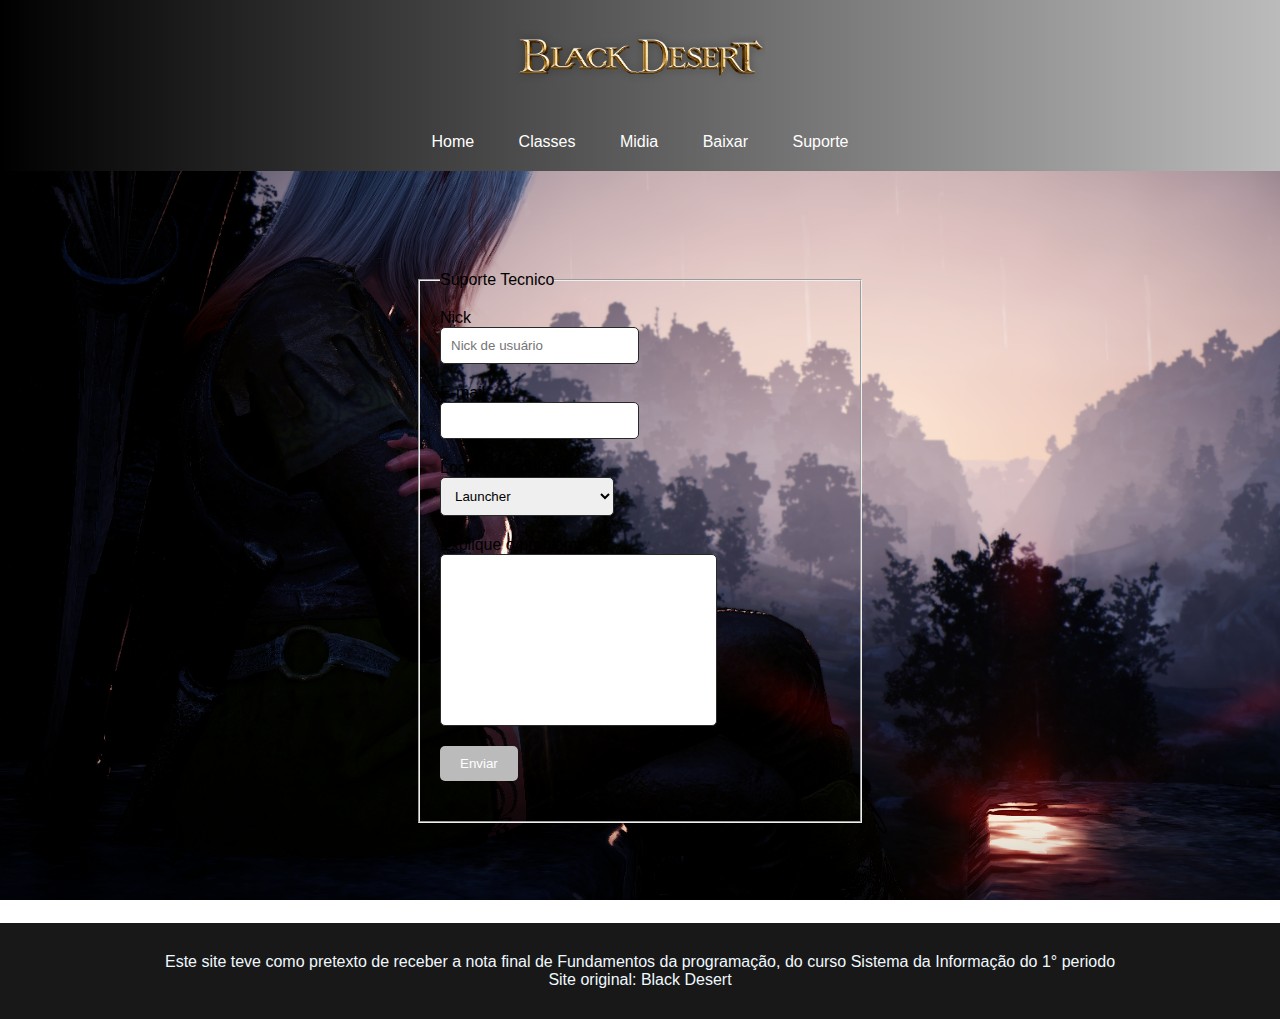
<file: internos/suporte.html>
<!DOCTYPE html>
<html lang="pt-br">
<head>
    <meta charset="UTF-8">
    <meta http-equiv="X-UA-Compatible" content="IE=edge">
    <meta name="viewport" content="width=device-width, initial-scale=1.0">
    <link rel="stylesheet" href="../css/style.css">
    <title>Black Desert</title>

  </script>
</head>
<body>
    <main>
    <header id="cabesalho">
        <img src="../imagens/logo.png" id="logo">
        <nav id="menu">
            <ul>
                <li><a href="../index.html">Home</a></li>
                <li><a href="classes.html">Classes</a></li>
                <li><a href="midia.html">Midia</a></li>
                <li><a href="baixar.html">Baixar</a></li>
                <li><a href="suporte.html">Suporte</a></li>
            </ul>

        </nav>
    </header>

    <section id="suporte">
        
            <fieldset>
                <legend>Suporte Tecnico</legend>
                <div>
                    <label for="ninck" class="Abaixar">Nick</label>
                    <input type="text" placeholder="Nick de usuário" name="nome" id="nome" maxlength="10" required>
                </div>
                <div>
                    <label for="email" class="Abaixar">E-mail</label>
                    <input type="text" name="email" id="email" required>
                </div>
                
                <div>
                    <label for="problema" class="Abaixar">Local do problema</label>
                    <select name="problema" id="problema" required>
                        <option value="lch">Launcher</option>
                        <option value="carg">Tela de Carregamento</option>
                        <option value="sel">Seleção de servido</option>
                        <option value="list">Lista de personagens</option>
                        <option value="jog">No jogo</option>
                        <option value="int">Interface</option>
                    </select>
                </div>
                <div>
                    <label for="mensagem" class="Abaixar">Explique o problema</label>
                    <textarea name="mensagem" id="mensagem" cols="30" rows="10"required></textarea>
                </div>
                <div>
                    <input type="submit" id="but" value="Enviar">
                </div>
            </fieldset>
        
        </section>

    
    <footer id="rodape">
        <a>Este site teve como pretexto de receber a nota final de Fundamentos da programação, do curso Sistema da Informação do 1° periodo</a><br>
        <span>Site original: <a href="https://blackdesert.playredfox.com/black_desert" target="_blank" title="https://blackdesert.playredfox.com/black_desert">Black Desert</a></span>

    </footer>
    </main>
</body>
</html>
</file>
<file: css/style.css>
*{
	margin: 0;
	padding: 0; 
	font-family: arial;
}
#logo{
	max-width: 100%;
}
#logo img{
	display: block;
	margin: 0px auto;
	width: 100%;
	height: 850px;
}

body{
    background-image: url(../imagens/fundo.png);
    background-repeat: no-repeat;
    background-size: cover;
    background-attachment: fixed;
}

h1, h2{
	color: aliceblue;
}

li{
	color: aliceblue;
}

#cabesalho{
	background-image: linear-gradient(to right, #000000 , #bbbbbb);
}

#cabesalho #logo{
	display: block;
	width: 250px;
	margin: 0 auto;
	padding-top: 30px;
	padding-bottom: 30px;
}

#cabesalho #menu{
	background-color: linear-gradient(to right, #000000 , #bbbbbb);
	text-align: center;
}

#cabesalho #menu li{
	display: inline-block;
	position: relative;
    color: aliceblue;
}
#cabesalho #menu ul ul{
	background-color: #000000;
	width: 100%;
	display: none;
	position: absolute;
}
#cabesalho #menu li a{
	color: rgb(255, 255, 255);
	text-decoration: none;
	padding: 20px;
	display: block;
	transition: all 0.2s linear;
}
#cabesalho #menu li a::before{
	font-size: 15px;
	margin-right: 10px;
	color: #000000;
}
#cabesalho #menu li a:hover{
	background-color: rgb(46, 46, 46);
}

#conteudo{
	max-width: 800px;
	margin: 0px auto;
}

#conteudo p{
	text-align: justify;
	margin-bottom: 20px;
	line-height: 20px;
    color: aliceblue;
}

#conteudo #container{
    background-color: #000000e7;
    padding: 30px;
}

#video{
    background-color:#000000e7;
    padding: 50px 0;
    text-align: center;
    margin-top: 10px;
}

#video iframe{
    max-width: 800px;
    width: 100%;
    aspect-ratio: 16/9;
    margin: 0 auto;
    display: block;
}

#video .titulo-secao{
    margin-bottom: 20px;
}

#rodape{
	background-color: #000000e7;
	padding: 30px;
	margin-top: 100px;
    text-align: center;
}

#rodape a{
	color: aliceblue;
	text-decoration: none;
}

span{
	color: aliceblue;
}

#rodape address{
	color:rgb(177, 177, 177);
	text-align: center;
}

.conteiner_classes{
	background-color: #4879b9;
	
}

#cavaleiro{
	background-image: url(../imagens/striker.jpg);
	max-width: 100%;
	height: 400px;
	background-repeat: no-repeat;
	background-size: cover;
}

.lado_esq{
	color: rgb(19, 23, 236);
	max-width: 80%;
	text-align: justify;
	height: 500px;
	margin: 30px auto;
	border: 10px solid #bbbbbb;
}

.lado_esq p{
	line-height: 20px;
	max-width: 100%;
	padding: 15px;
}

.lado_esq h1{
	color: rgb(19, 23, 236);
	text-align: center;
	padding: 15px;
}

.lado_esq iframe{
	float: left;
	width: 600px;
	height: 300px;
	margin: 15;
	padding: 15px;
}



.lado_di{
	color: rgb(19, 23, 236);
	max-width: 80%;
	text-align: justify;
	height: 500px;
	margin: 30px auto;
	border: 10px solid #bbbbbb;
}

.lado_di p{
	line-height: 20px;
	max-width: 800px;
	padding: 15px;
}

.lado_di h1{
	color: rgb(19, 23, 236);
	text-align: center;
	padding: 15px;
}

.lado_di iframe{
	float: right;
	width: 600px;
	height: 300px;
	margin: 15;
	padding: 15px;
}

#guerreiro{
	background-image: url(../imagens/classes/guerreiro.png);
	background-repeat: no-repeat;
	background-size: cover;
}
#caçadora{
	background-image: url(../imagens/classes/caçadora.png);
	background-repeat: no-repeat;
	background-size: cover;
}
#feiticeira{
	background-image: url(../imagens/classes/feiticeira.jpg);
	background-repeat: no-repeat;
	background-size: cover;
}
#berserker{
	background-image: url(../imagens/classes/berserker.jpg);
	background-repeat: no-repeat;
	background-size: cover;
}
#bruxa{
	background-image: url(../imagens/classes/bruxa.jpg);
	background-repeat: no-repeat;
	background-size: cover;
}
#mago{
	background-image: url(../imagens/classes/mago.jpg);
	background-repeat: no-repeat;
	background-size: cover;
}
#domadora{
	background-image: url(../imagens/classes/domadora.jpg);
	background-repeat: no-repeat;
	background-size: cover;
}
#valquiria{
	background-image: url(../imagens/classes/valquiria.jpg);
	background-repeat: no-repeat;
	background-size: cover;
}
#ninja{
	background-image: url(../imagens/classes/ninja.jpg);
	background-repeat: no-repeat;
	background-size: cover;
}
#kunoichi{
	background-image: url(../imagens/classes//kunoichi.webp);
	background-repeat: no-repeat;
	background-size: cover;
}
#musah{
	background-image: url(../imagens/classes/musa.jpg);
	background-repeat: no-repeat;
	background-size: cover;
}
#maehwa{
	background-image: url(../imagens/classes/maehwa.jpg);
	background-repeat: no-repeat;
	background-size: cover;
}
#lutador{
	background-image: url(../imagens/classes/lutador.jpg);
	background-repeat: no-repeat;
	background-size: cover;
}
#cavaleira_trevas{
	background-image: url(../imagens/classes/caveleira_trevas.jpg);
	background-repeat: no-repeat;
	background-size: cover;
}
#mistica{
	background-image: url(../imagens/classes/mistica.jpg);
	background-repeat: no-repeat;
	background-size: cover;
}
#arqueiro{
	background-image: url(../imagens/classes/arqueiro.jpg);
	background-repeat: no-repeat;
	background-size: cover;
}
#lahn{
	background-image: url(../imagens/classes/lahn.jpg);
	background-repeat: no-repeat;
	background-size: cover;
}
#shai{
	background-image: url(../imagens/classes/shai.jpg);
	background-repeat: no-repeat;
	background-size: cover;
}
#guardia{
	background-image: url(../imagens/classes/guardia.jpg);
	background-repeat: no-repeat;
	background-size: cover;
}
#hanshashin{
	background-image: url(../imagens/classes/hashashin.jpg);
	background-repeat: no-repeat;
	background-size: cover;
}
#nova{
	background-image: url(../imagens/classes/nova.jpg);
	background-repeat: no-repeat;
	background-size: cover;
}
#sage{
	background-image: url(../imagens/classes/sage.jpg);
	background-repeat: no-repeat;
	background-size: cover;
}
#corsaria{
	background-image: url(../imagens/classes/corsaria.jpg);
	background-repeat: no-repeat;
	background-size: cover;
}

#suporte{
	margin-top: 100px;
}

#suporte fieldset div{
	margin-bottom: 20px;
}

#suporte input,
#suporte select,
#suporte textarea{
	padding: 10px;
	border-radius: 5px;
	border: 1px solid #292929;
	
}

#suporte fieldset{
	max-width: 400px;
	margin: 0 auto;
	padding: 20px;
}

#suporte input:focus,
#suporte select:focus,
#suporte textarea:focus{
	background-color: #bbbbbb;
}

#suporte textarea{
	display: block;
	resize: none;
}

#suporte #but{
	background-color: #bbbbbb;
	color: #FFF;
	border: none;
	padding-left: 20px;
	padding-right: 20px;
}

#suporte #but:hover{
	background-color: #777777;
}

.Abaixar{
	display:block;
}

#galeria{
    padding: 50px 0;
}

#galeria #galeria_fotos{
    display: grid;
    grid-template-columns: repeat(3,auto);
	gap: 20px;
    
}

#galeria #galeria_fotos img{
    display: block;
    width: 100%;
    transition: all 0.3s linear;
}

#galeria #galeria_fotos img:hover{
    transform: scale(1.1);
}

#galeria h2{
	text-align: center;
	margin-bottom: 50px;
}


#download{
	margin-top: 100px;
}

#download div{
	max-width: 800px;
	margin: 0px auto;
	text-align: center;
	border: 5px dotted #777777;
	padding: 20px;
}

#download a{
	display: block;
	margin: 0 auto;
	margin-bottom: 20px;
	font-size: 32px;
	max-width: 200px;
	background-color: rgb(55, 165, 165);
	color: white;
	padding: 10px 20px;
	border-radius: 10px;
	text-decoration: none;
	border: 1px solid rgb(55, 165, 165);
	border-left:10px solid rgb(61, 182, 182);
	transition: all 0.25s ease-in-out;
}

#download a:hover{
	color: rgb(61, 182, 182);
	background-color: white;
}

#download h1{
	font-size: 20px;
	text-align: center;
	padding: 20px;
	color: #000000;
}
</file>
